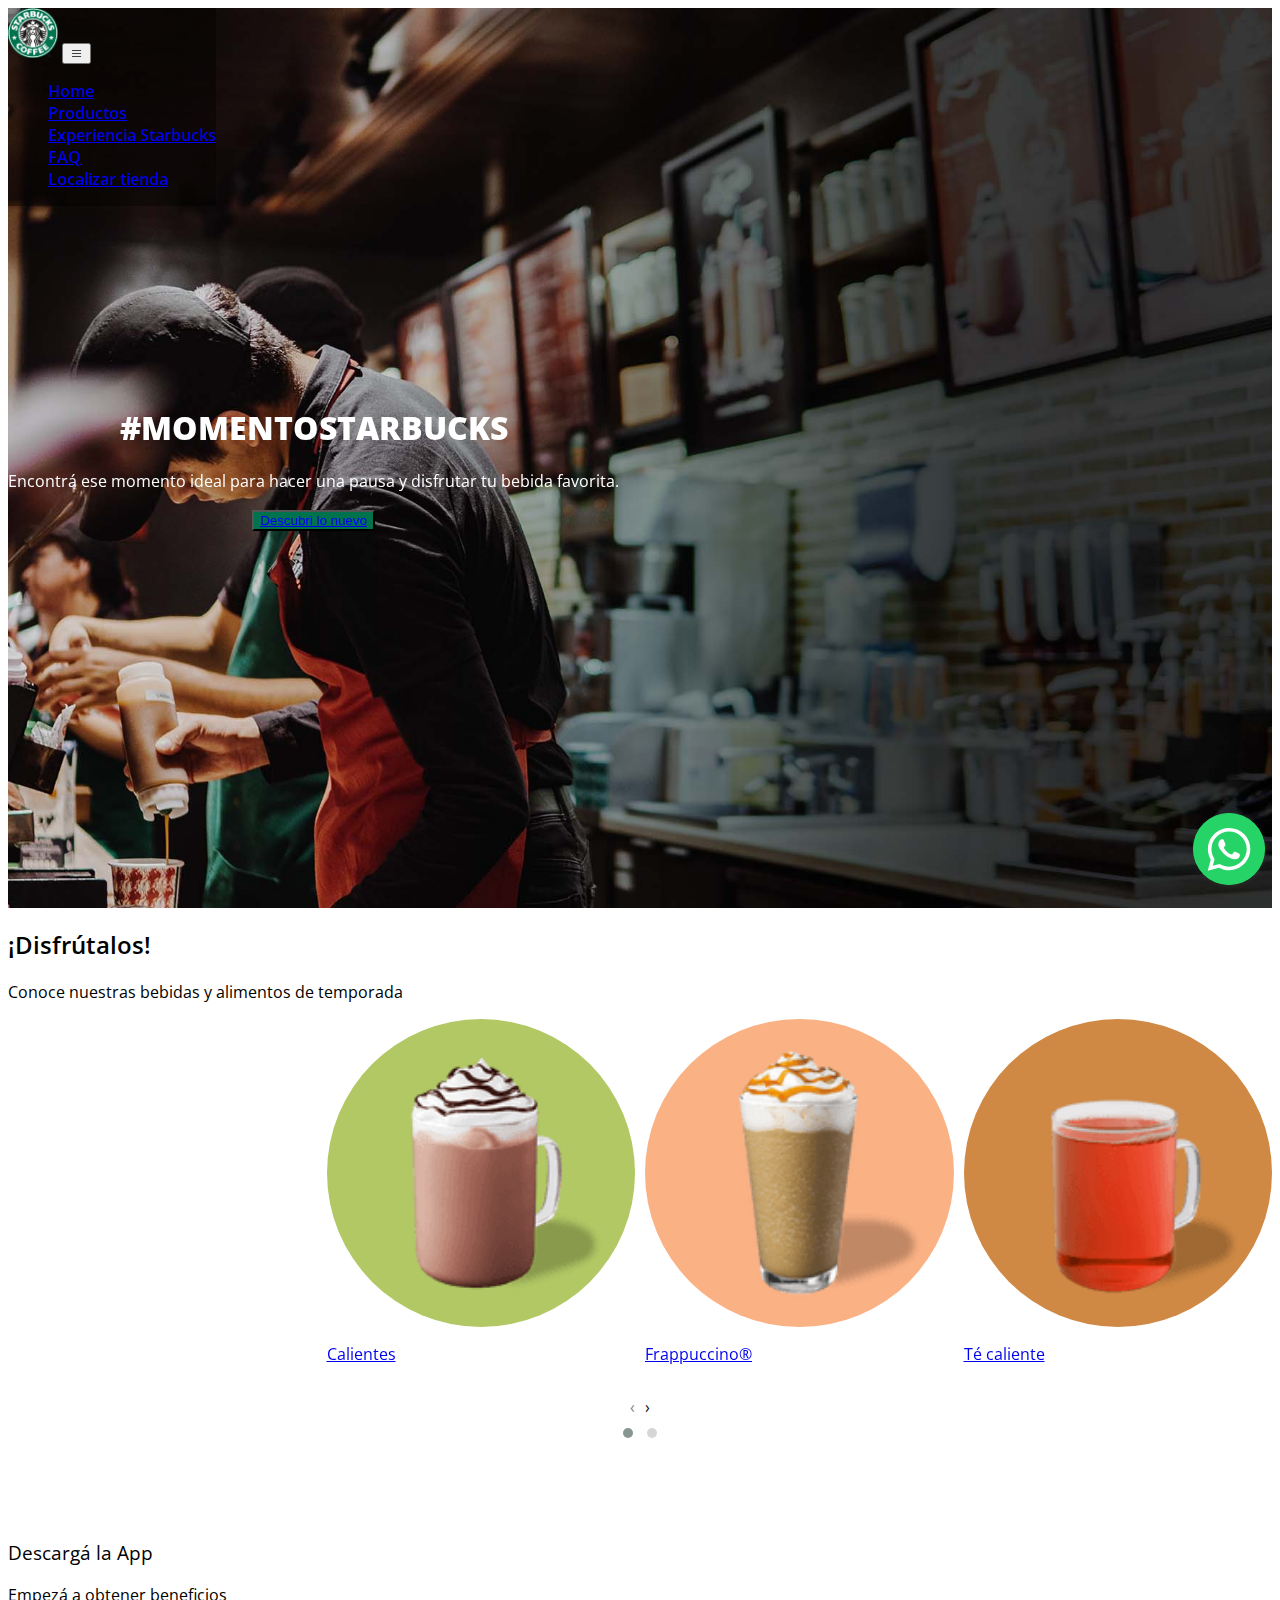
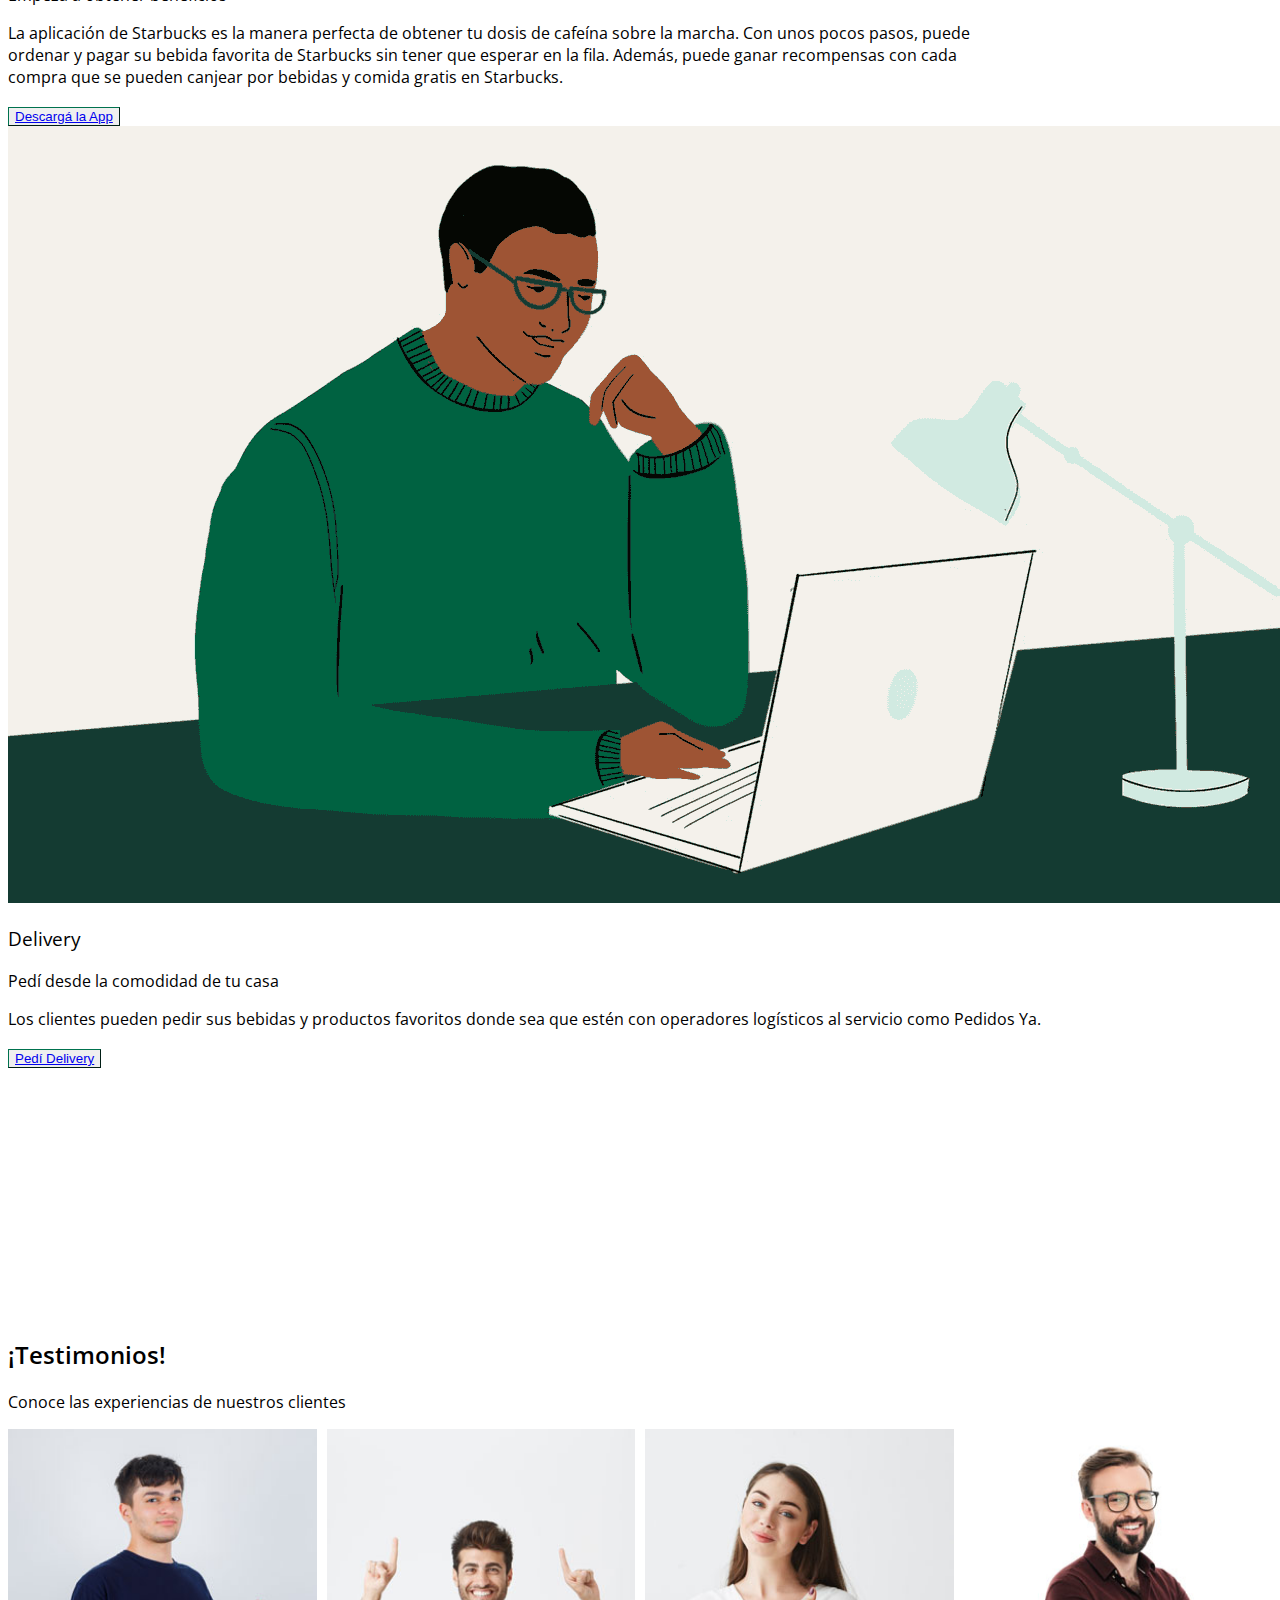
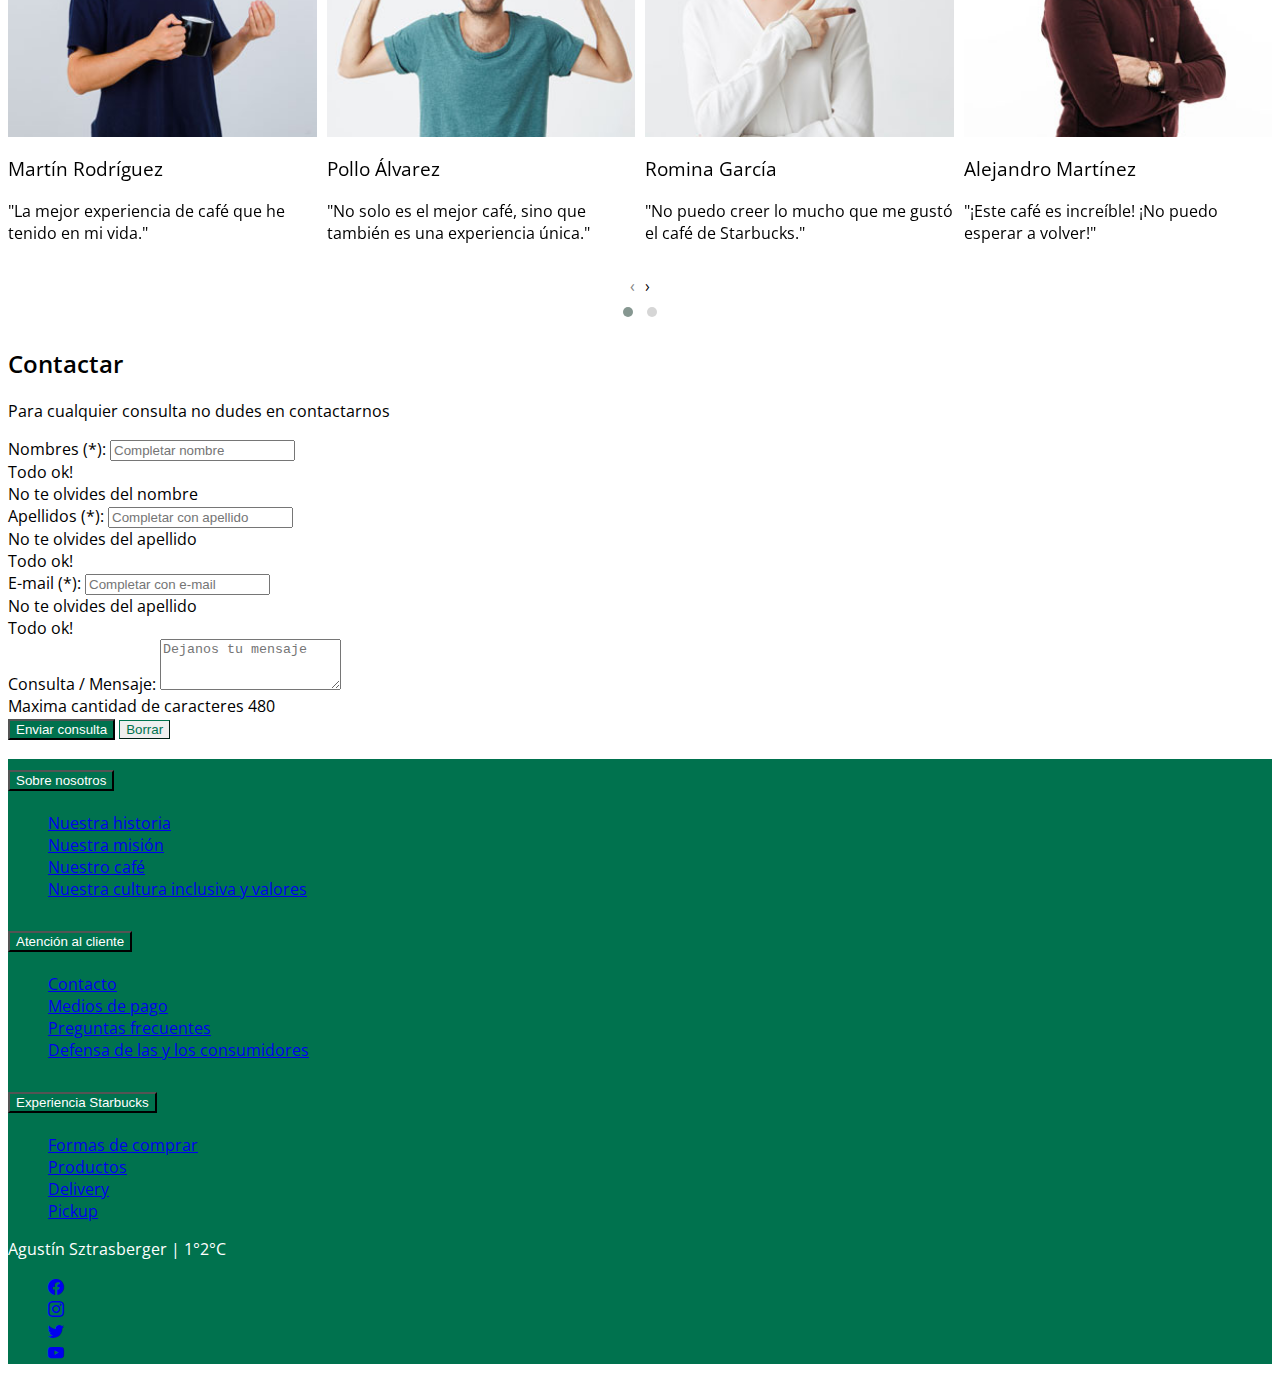
<file: index.html>
<!doctype html>
<html lang="es">
  <head>
    <meta charset="utf-8">
    <meta name="viewport" content="width=device-width, initial-scale=1">
    <title>Agustin Sztrasberger 1°2°C</title>
    <link href="https://cdn.jsdelivr.net/npm/bootstrap@5.2.2/dist/css/bootstrap.min.css" rel="stylesheet" integrity="sha384-Zenh87qX5JnK2Jl0vWa8Ck2rdkQ2Bzep5IDxbcnCeuOxjzrPF/et3URy9Bv1WTRi" crossorigin="anonymous">
    <link rel="stylesheet" href="https://cdn.jsdelivr.net/npm/bootstrap-icons@1.9.1/font/bootstrap-icons.css">

    <link href="https://unpkg.com/aos@2.3.1/dist/aos.css" rel="stylesheet">

    <link rel="icon" href="img/logo.png" type="image/gif" sizes="16x16">
    <link rel="stylesheet" href="css/estilos.css">
    <link rel="preconnect" href="https://fonts.googleapis.com">
    <link rel="preconnect" href="https://fonts.gstatic.com" crossorigin>
    <link href="https://fonts.googleapis.com/css2?family=Open+Sans:wght@300;400;600;800&display=swap" rel="stylesheet">
    <link rel="stylesheet" href="css/owl.carousel.min.css">
    <link rel="stylesheet" href="css/owl.theme.default.min.css">
    <link rel="stylesheet" href="css/venom-button.min.css">

</head>
  <body class="body">

        

            <nav class="navbar navbar-expand-lg p-3 w-100 "  id="nav-home"> <!-- comienza la nav bar -->
                <div class="container">
                    <a class="logo" href="index.html" data-aos="fade-left" data-aos-delay="900" ><img src="img/logo.png" alt="" id="logo"></a>
                    <button class="navbar-toggler border-0" type="button" data-bs-toggle="collapse" data-bs-target="#navegacion"
                    aria-controls="navbarNav" aria-expanded="false" aria-label="Toggle navigation">
                    <i class="bi bi-list fs-1 text-light"></i>
                </button>
                <div class="collapse navbar-collapse" id="navegacion">
                    <ul class="navbar-nav ms-auto">
                        <li class="nav-item">
                            <a class="nav-link  text-light px-3" data-aos="fade-left" data-aos-delay="1000" aria-current="page" href="index.html">Home</a>
                        </li>
                        <li class="nav-item">
                            <a class="nav-link  text-light px-3" data-aos="fade-left" data-aos-delay="1100" aria-current="page" href="productos.html">Productos</a>
                        </li>
                        <li class="nav-item">
                            <a class="nav-link text-light px-3" data-aos="fade-left" data-aos-delay="1200" href="css/experiencia.html">Experiencia Starbucks</a>
                        </li>
                        <li class="nav-item">
                            <a class="nav-link text-light px-3"data-aos="fade-left" data-aos-delay="1300"  href="css/preguntas.html">FAQ</a>
                        </li>
                        <li class="nav-item">
                            <a class="nav-link text-light px-3 final" data-aos="fade-left" data-aos-delay="1400" href="css/localizar.html">Localizar tienda</a>
                        </li>
                        
                    </ul>
                </div>
            </div>
        </nav><!-- finaliza la nav bar -->
    


        <header class="container-fluid fondo" data-aos="fade-down" data-aos-delay="200" data-aos-duration="1500"><!-- Comienza fondo de inicio --> 
            <div class="container-fluid">
                <div class="row d-flex flex-row-reverse">

                    <div class="col-lg-6">
                        <h1 class="display-6 text-start" data-aos="fade-up" data-aos-delay="1700" data-aos-duration="500">#MOMENTOSTARBUCKS</h1>
                        <p class="lead text-start col-lg-7 col-sm-6 " data-aos="fade-up" data-aos-delay="1900" data-aos-duration="1000">Encontrá ese momento ideal para hacer una pausa y disfrutar tu bebida favorita.</p>
                        <div class="col d-flex justify-content-start" data-aos="fade-up" data-aos-delay="2200" data-aos-duration="1500">

                            <button type="submit" class="btn  boton_1 rounded-5 px-4 "> <a class="nav-link" href="#product">Descubri lo nuevo</a></button>
                        </div>
                    </div>
                    
                </div>
                
            </div>
        </header><!-- finaliza fondo de inicio --> 
        
        <section id="product">
            <div class="container-fluid p-5 my-5"><!-- comienza el product list -->
                <div class="row text-center pb-3">
                    <h2 class="display-6">¡Disfrútalos!</h2>
                    <p class="lead">Conoce nuestras bebidas y alimentos de temporada</p>
                </div>
                
                
                <div class="row owl-carousel owl-theme border-top border-1 pt-3">

                    
                    <div class="col p-4" data-aos="fade-up">
                        <div class="d-flex justify-content-center">
                            
                            <a href="productos.html" class="nav-link"><img src="img/product-list/cafe-caliente.png" alt="" id="fondo-producto-1">
                                <p class="text-center py-3 fs-4"> Cafés calientes</p>
                            </a>
                        </div>
                    </div>
                    <div class="col p-4">
                        <div class="d-flex justify-content-center">
                            
                            <a href="productos.html" class="nav-link"><img src="img/product-list/calientes.png" alt="" id="fondo-producto-2">
                                <p class="text-center py-3 fs-4"> Calientes</p>
                            </a>
                        </div>
                    </div>
                    <div class="col p-4">
                        <div class="d-flex justify-content-center">
                            
                            <a href="productos.html" class="nav-link"><img src="img/product-list/frappuccino.png" alt="" id="fondo-producto-3">
                                <p class="text-center py-3 fs-4"> Frappuccino®</p>
                            </a>
                        </div>
                    </div>
                    <div class="col p-4">
                        <div class="d-flex justify-content-center">
                            
                            <a href="productos.html" class="nav-link"><img src="img/product-list/te-caliente.png" alt="" id="fondo-producto-4">
                                <p class="text-center py-3 fs-4"> Té caliente</p>
                            </a>
                        </div>
                    </div>
                    <div class="col p-4">
                        <div class="d-flex justify-content-center">
                            
                            <a href="productos.html" class="nav-link"><img src="img/product-list/cafe-helado.png" alt="" id="fondo-producto-1">
                                <p class="text-center py-3 fs-4"> Cafés helados</p>
                            </a>
                        </div>
                    </div>
                    <div class="col p-4">
                        <div class="d-flex justify-content-center">
                            
                            <a href="productos.html" class="nav-link"><img src="img/product-list/heladas.png" alt="" id="fondo-producto-2">
                                <p class="text-center py-3 fs-4"> Heladas</p>
                            </a>
                        </div>
                    </div>
                    <div class="col p-4">
                        <div class="d-flex justify-content-center">
                            
                            <a href="productos.html" class="nav-link"><img src="img/product-list/te-helado.png" alt="" id="fondo-producto-3">
                                <p class="text-center py-3 fs-4"> Té helado</p>
                            </a>
                        </div>
                    </div>
                    
                    
                </div>
            </div><!-- finaliza el product list -->


        </section>
        <section>

            <div class="container pb-5"><!-- Comienza la primera card(contiene video) -->
                <div class="row pb-5">
                    <div class="col-10 mx-auto text-center" data-aos="fade-up">

                        <h2 class="display-6">Para cada momento hay una forma de vivir la Experiencia Starbucks como vos quieras.</h2>
                    </div>
                </div>
                <div class="card my-3 border-0" >
                    <div class="row g-0" id="card">
                        <div class="col-lg-6">
                          <div class="ratio ratio-16x9" data-aos="fade-up">
                              <iframe src="https://www.youtube.com/embed/BcUVLce3TOU" title="YouTube video player" frameborder="0" allow="accelerometer; autoplay; clipboard-write; encrypted-media; gyroscope; picture-in-picture" allowfullscreen></iframe>
                            </div>
                        </div>
                        <div class="col-lg-6">
                          <div class="card-body">
                            <h3 class="card-title fs-2">Descargá la App</h3>
                            <p class="lead card-text fs-6">Empezá a obtener beneficios</p>
                            
                            <p class="card-text pt-2 border-top border-1 fs-5">La aplicación de Starbucks es la manera perfecta de obtener tu dosis de cafeína sobre la marcha. Con unos pocos pasos, puede ordenar y pagar su bebida favorita de Starbucks sin tener que esperar en la fila. Además, puede ganar recompensas con cada compra que se pueden canjear por bebidas y comida gratis en Starbucks.</p>
                            <button type="submit" class="btn  boton_2 rounded-5 px-4 "> <a class="nav-link" href="https://play.google.com/store/apps/details?id=com.starbucks.ar&hl=es_AR&gl=US&pli=1" target="_blank">Descargá la App</a></button>
            
                          </div>
                        </div>
                  </div>
                </div>
              </div><!-- finaliza la primera card(contiene video) -->
            
            
              <div class="container py-5"><!-- Comienza la segunda card -->
        
                <div class="card my-3 border-0">
                    <div class="row g-0">
                        <div class="col-lg-6">
                          <div class="ratio ratio-16x9">
                              <img src="img/delivery.png" alt="">
                            </div>
                        </div>
                        <div class="col-lg-6">
                          <div class="card-body">
                            <h3 class="card-title display-6">Delivery</h3>
                            <p class="lead card-text fs-6">Pedí desde la comodidad de tu casa</p>
                            
                            <p class="card-text pt-2 border-top border-1 fs-5">Los clientes pueden pedir sus bebidas y productos favoritos donde sea que estén con operadores logísticos al servicio como Pedidos Ya.</p>
                            <button type="submit" class="btn  boton_2 rounded-5 px-4 "><a class="nav-link" href="https://www.pedidosya.com.pa/cadenas/starbucks" target="_blank">Pedí Delivery</a></button>
            
                          </div>
                        </div>
                  </div>
                </div>
              </div><!-- finaliza la segunda card -->


              <div class="container-fluid mt-5 parallax"></div>


        </section>
        <section id="product">
            <div class="container-fluid p-5 my-5"><!-- comienza el product list -->
                <div class="row text-center pb-3">
                    <h2 class="display-6">¡Testimonios!</h2>
                    <p class="lead">Conoce las experiencias de nuestros clientes</p>
                </div>
                
                
                <div class="row owl-carousel owl-theme border-top border-1 p-3">

                    

                        
                        <div class="container pt-3">
                       <div class="card col">
                           <img src="img/users/Martin-Rodriguez.jpg" alt="Card image">
                           <div class="card-body">
                               <h3 class="card-title">Martín Rodríguez</h3>
                               <p class="lead card-text fs-6">"La mejor experiencia de café que he tenido en mi vida."</p>
                               
                            </div>
                        </div>
                    </div>
                    <div class="container pt-3">
                        <div class="card col">
                            <img src="img/users/Pollo-Álvarez.jpg" alt="Card image">
                            <div class="card-body">
                                <h3 class="card-title">Pollo Álvarez</h3>
                                <p class="lead card-text fs-6"> "No solo es el mejor café, sino que también es una experiencia única."</p>
                                
                            </div>
                        </div>
                    </div>
                    <div class="container pt-3">
                        <div class="card col">
                            <img src="img/users/Romina-García.jpg" alt="Card image">
                            <div class="card-body">
                                <h3 class="card-title">Romina García</h3>
                                <p class="lead card-text fs-6">"No puedo creer lo mucho que me gustó el café de Starbucks."</p>
                                
                            </div>
                        </div>
                    </div>
                    <div class="container pt-3">
                        <div class="card col">
                            <img src="img/users/Alejandro-Martínez.jpg" alt="Card image">
                            <div class="card-body">
                                <h3 class="card-title">Alejandro Martínez</h3>
                                <p class="lead card-text fs-6">"¡Este café es increíble! ¡No puedo esperar a volver!"</p>
                                
                            </div>
                        </div>
                    </div>
                    <div class="container pt-3">
                        <div class="card col">
                            <img src="img/users/Sofía-Perez.jpg" alt="Card image">
                            <div class="card-body">
                                <h3 class="card-title">Sofía Perez</h3>
                                <p class="lead card-text fs-6">"¡Me encanta Starbucks! ¡El café es delicioso y la experiencia es única!"</p>
                                
                            </div>
                        </div>
                    </div>
                    <div class="container pt-3">
                        <div class="card col">
                            <img src="img/users/Isabel-Gutierrez.jpg" alt="Card image">
                            <div class="card-body">
                                <h3 class="card-title">Isabel Gutierrez</h3>
                                <p class="lead card-text fs-6"> "La gran variedad de bebidas siempre me ha gustado de Starbucks."</p>
                                
                            </div>
                        </div>
                    </div>
                    <div class="container pt-3">
                        <div class="card col">
                            <img src="img/users/daniela-martinez.jpg" alt="Card image">
                            <div class="card-body">
                                <h3 class="card-title">Daniela Martinez</h3>
                                <p class="lead card-text fs-6">"¡De vez en cuando tomo un café de Starbucks por la noche.!"</p>
                                
                            </div>
                        </div>
                    </div>
                    
                    
                    
                </div>
            </div><!-- finaliza el product list -->
            
            
        </section>
        <section>
            <div class="container my-5">
                <div class="row">
                    <div class="col-12">
                        <h2 class="display-6 text-center">Contactar</h2>
                        <p class="lead text-center">Para cualquier consulta no dudes en contactarnos</p>
                    </div>
                </div>
                
                <form action="" class="row needs-validation" novalidate>
                    <div class="col-10 mx-auto my-2">
                        <label for="Nombres" class="form-label fs-5">Nombres (*):</label>
                        <input type="text" class="form-control mt-1" name="" id="Nombres" placeholder="Completar nombre" required>
                        <div class="valid-feedback">
                            Todo ok!
                        </div>
                        <div class="invalid-feedback">
                            No te olvides del nombre
                        </div>
                    </div>
                    <div class="col-10 mx-auto my-2">
                        <label for="Apellidos" class="form-label fs-5">Apellidos (*):</label>
                        <input type="text" class="form-control mt-1" name="" id="Apellidos" placeholder="Completar con apellido" required>
                        <div class="invalid-feedback">
                            No te olvides del apellido
                        </div>
                        <div class="valid-feedback">
                            Todo ok!
                        </div>
                    </div>
                    <div class="col-10 mx-auto my-2">
                        <label for="E-mail" class="form-label fs-5">E-mail (*):</label>
                        <input type="email" class="form-control mt-1" name="" id="E-mail" placeholder="Completar con e-mail" required>
                        <div class="invalid-feedback">
                            No te olvides del apellido
                        </div>
                        <div class="valid-feedback">
                            Todo ok!
                        </div>
                    </div>
                    <div class="col-10 mx-auto my-2">
                        <label for="Consulta-Mensaje" class="form-label fs-5">Consulta / Mensaje: </label>
                        <textarea class="form-control" rows="3" placeholder="Dejanos tu mensaje" aria-describedby="maximos-caracteres" maxlength="480"></textarea>
                        <div id="maximos-caracteres" class="form-text">Maxima cantidad de caracteres 480</div>
                    </div>
                    <div class="col-10 mx-auto my-3">
        
                        <button class="btn boton_1 rounded-5" type="submit">Enviar consulta</button>
                        <button class="btn boton_2 rounded-5" type="reset">Borrar</button>
                    </div>
        
                </form>
                
            </div>
        </section>
        
        

        <footer class="fondo-verde"><!-- Comienza el footer -->


            <div class="container pt-4">
                <div class="col-10 mx-auto">
        
                
                <div class="accordion" id="acordion-agustin-2">
                    <div class="accordion-item  border-0">
                      <h2 class="accordion-header" id="Agustin1">
                        <button class="accordion-button shadow-none" type="button" data-bs-toggle="collapse" data-bs-target="#Sztrasberger1" aria-expanded="true" aria-controls="Sztrasberger1">
                            Sobre nosotros
                        </button>
                      </h2>
                      <div id="Sztrasberger1" class="accordion-collapse collapse" aria-labelledby="headingOne" data-bs-parent="#accordionExample">
                        <div class="accordion-body" id="interior-acordion">
                            <ul>
                                <li><a href="#" class="nav-link">Nuestra historia</a></li>
                                <li><a href="#" class="nav-link">Nuestra misión</a></li>
                                <li><a href="#" class="nav-link">Nuestro café</a></li>
                                <li><a href="#" class="nav-link">Nuestra cultura inclusiva y valores</a></li>
                            </ul>
                        </div>
                      </div>
                    </div>
                    <div class="accordion-item  border-0">
                      <h2 class="accordion-header" id="Agustin2">
                        <button class="accordion-button collapsed shadow-none" type="button" data-bs-toggle="collapse" data-bs-target="#Sztrasberger2" aria-expanded="false" aria-controls="Sztrasberger2">
                            Atención al cliente
                        </button> 
                      </h2>
                      <div id="Sztrasberger2" class="accordion-collapse collapse" aria-labelledby="headingTwo" data-bs-parent="#accordionExample">
                        <div class="accordion-body" id="interior-acordion">
                            <ul>
                                <li><a href="#" class="nav-link">Contacto</a></li>
                                <li><a href="#" class="nav-link">Medios de pago</a></li>
                                <li><a href="css/preguntas.html" class="nav-link">Preguntas frecuentes</a></li>
                                <li><a href="#" class="nav-link">Defensa de las y los consumidores</a></li>
                            </ul>
                        </div>
                      </div>
                    </div>
                    <div class="accordion-item  border-0">
                      <h2 class="accordion-header" id="Agustin3">
                        <button class="accordion-button collapsed shadow-none" type="button" data-bs-toggle="collapse" data-bs-target="#sztrasberger3" aria-expanded="false" aria-controls="sztrasberger3">
                            Experiencia Starbucks
                        </button>
                      </h2>
                      <div id="sztrasberger3" class="accordion-collapse collapse" aria-labelledby="headingThree" data-bs-parent="#accordionExample">
                        <div class="accordion-body" id="interior-acordion">
                            <ul>
                                <li><a href="css/experiencia.html" class="nav-link">Formas de comprar</a></li>
                                <li><a href="productos.html" class="nav-link">Productos</a></li>
                                <li><a href="https://www.pedidosya.com.pa/cadenas/starbucks" class="nav-link">Delivery</a></li>
                                <li><a href="https://pedicafe.com.ar/" class="nav-link">Pickup</a></li>
                            </ul>
                        </div>
                      </div>
                    </div>
                  
                  </div>
                </div>
            </div>
        
            
            <div class="container mt-2 color-2">
                <div class="row flex-column-reverse flex-md-row pt-2 ">
                    
                    <div class="col-md-6 col-10 mx-auto">
                        <p>Agustín Sztrasberger | 1°2°C</p>
                    </div>
                    
                    <div class="col-md-6 col-10 mx-auto">
                        
                        <ul class="list-inline d-flex justify-content-md-end">
                            
                            <li class="list-inline-item">
                                <a href="#"><i class="bi bi-facebook text-light px-1"></i></a>
                            </li>
                            
                            <li class="list-inline-item">
                                <a href="#"><i class="bi bi-instagram text-light px-1"></i></a>
                            </li>
                            
                            <li class="list-inline-item">
                                <a href="#"><i class="bi bi-twitter text-light px-1"></i></a>
                            </li>
                            
                            <li class="list-inline-item">
                                <a href="#"><i class="bi bi-youtube text-light px-1"></i></a>
                            </li>
                            
                        </ul>
                    </div>
                    
                </div>
                
            </div>
        </footer><!-- Finaliza el footer -->
        <div id="myDiv"></div>
    <script src="https://cdn.jsdelivr.net/npm/bootstrap@5.2.2/dist/js/bootstrap.bundle.min.js" integrity="sha384-OERcA2EqjJCMA+/3y+gxIOqMEjwtxJY7qPCqsdltbNJuaOe923+mo//f6V8Qbsw3" crossorigin="anonymous"></script>
    <link rel="stylesheet" href="https://cdn.jsdelivr.net/npm/bootstrap-icons@1.9.1/font/bootstrap-icons.css">

    <script src="https://code.jquery.com/jquery-3.6.1.min.js"></script>
    <script src="js/owl.carousel.min.js">
    </script>
    <script>
  $('.owl-carousel').owlCarousel({
    loop:true,
    margin:10,
    responsiveClass:true,
    responsive:{
        0:{
            items:1,
            nav:true
        },
        572:{
            items:3,
            nav:false
        },
        992:{
            items:4,
            nav:true,
            loop:false
        }
    }
})
    </script>
    <script src="js/validacion.js">

    </script>
    
    <script type="text/javascript" src="js/venom-button.min.js"></script>
    <script>
        $('#myDiv').venomButton({
    phone: '+5491150597815',
    popupMessage: 'Hola, te puedo ayudar en algo?',
    showPopup: true,
    position: 'right'
});
    </script>
      <script src="https://unpkg.com/aos@2.3.1/dist/aos.js"></script>
      <script>
        AOS.init();
      </script>
</body>
</html>
</file>
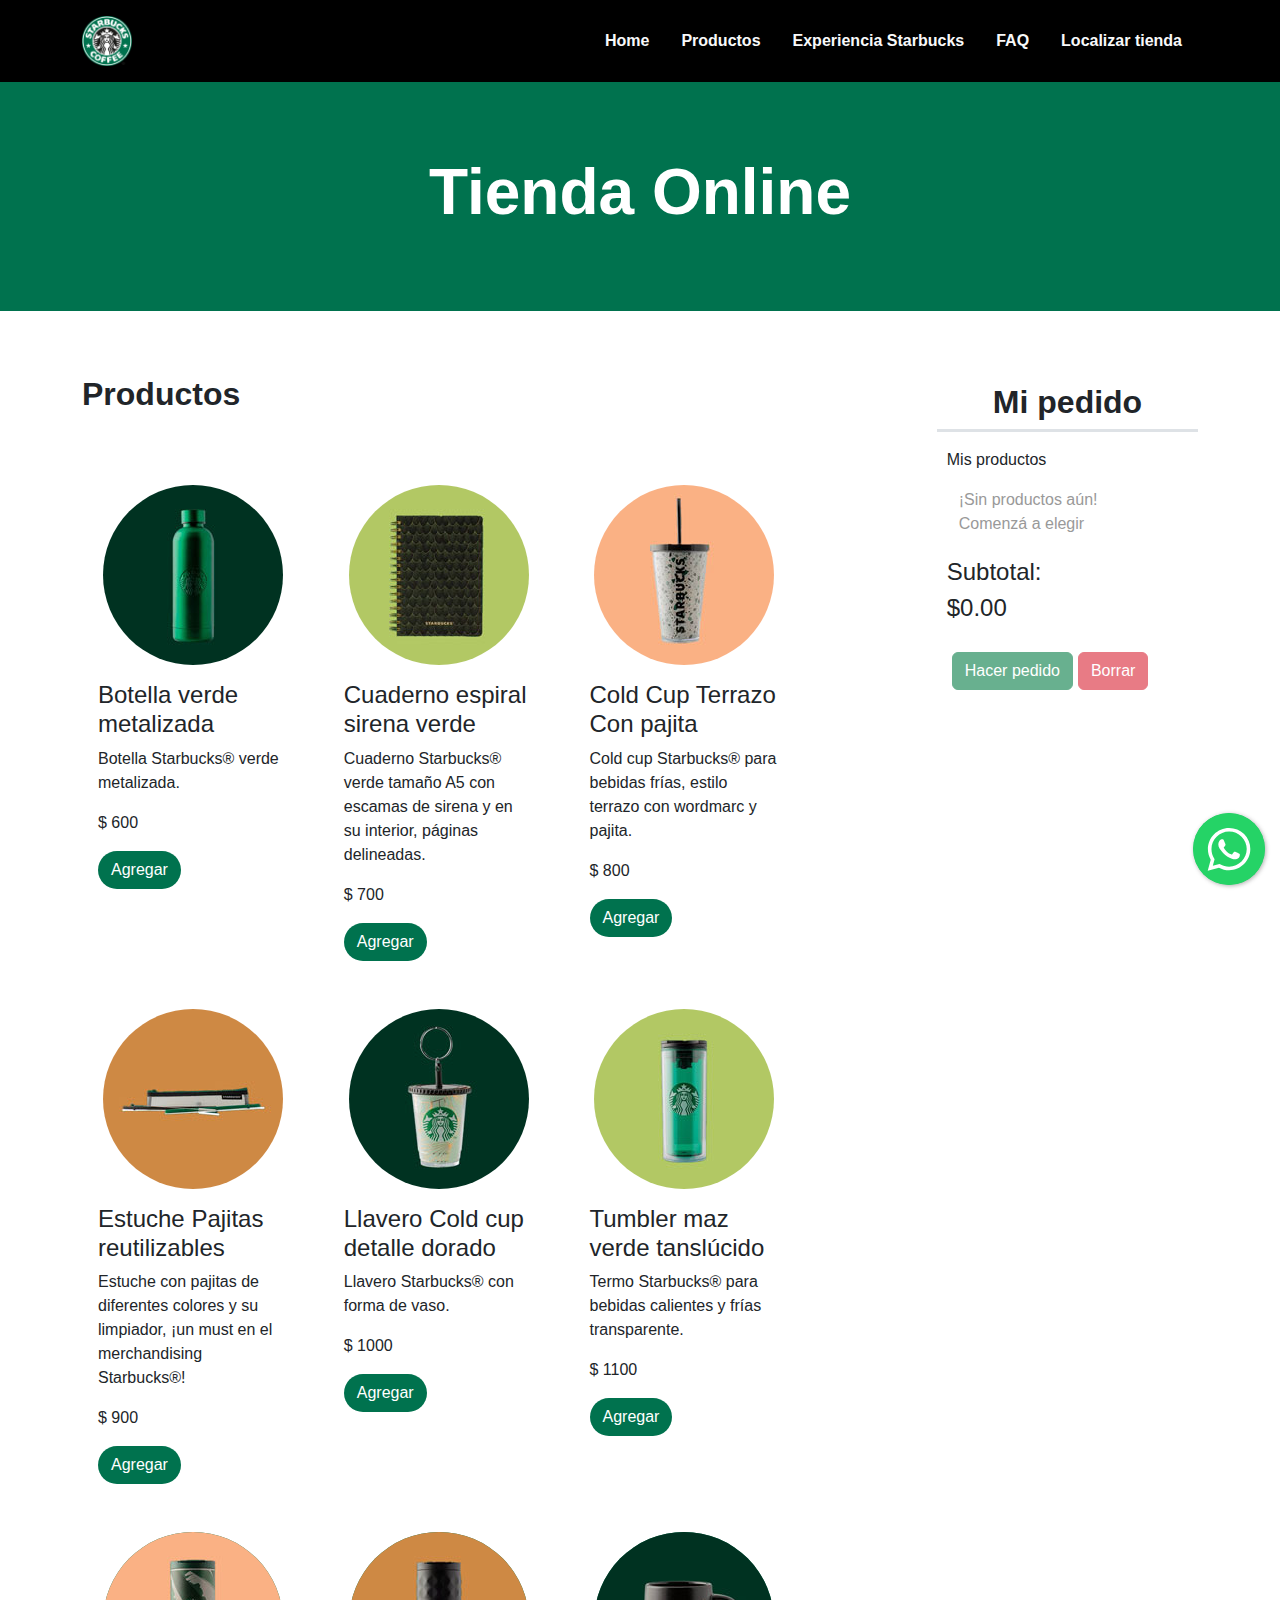
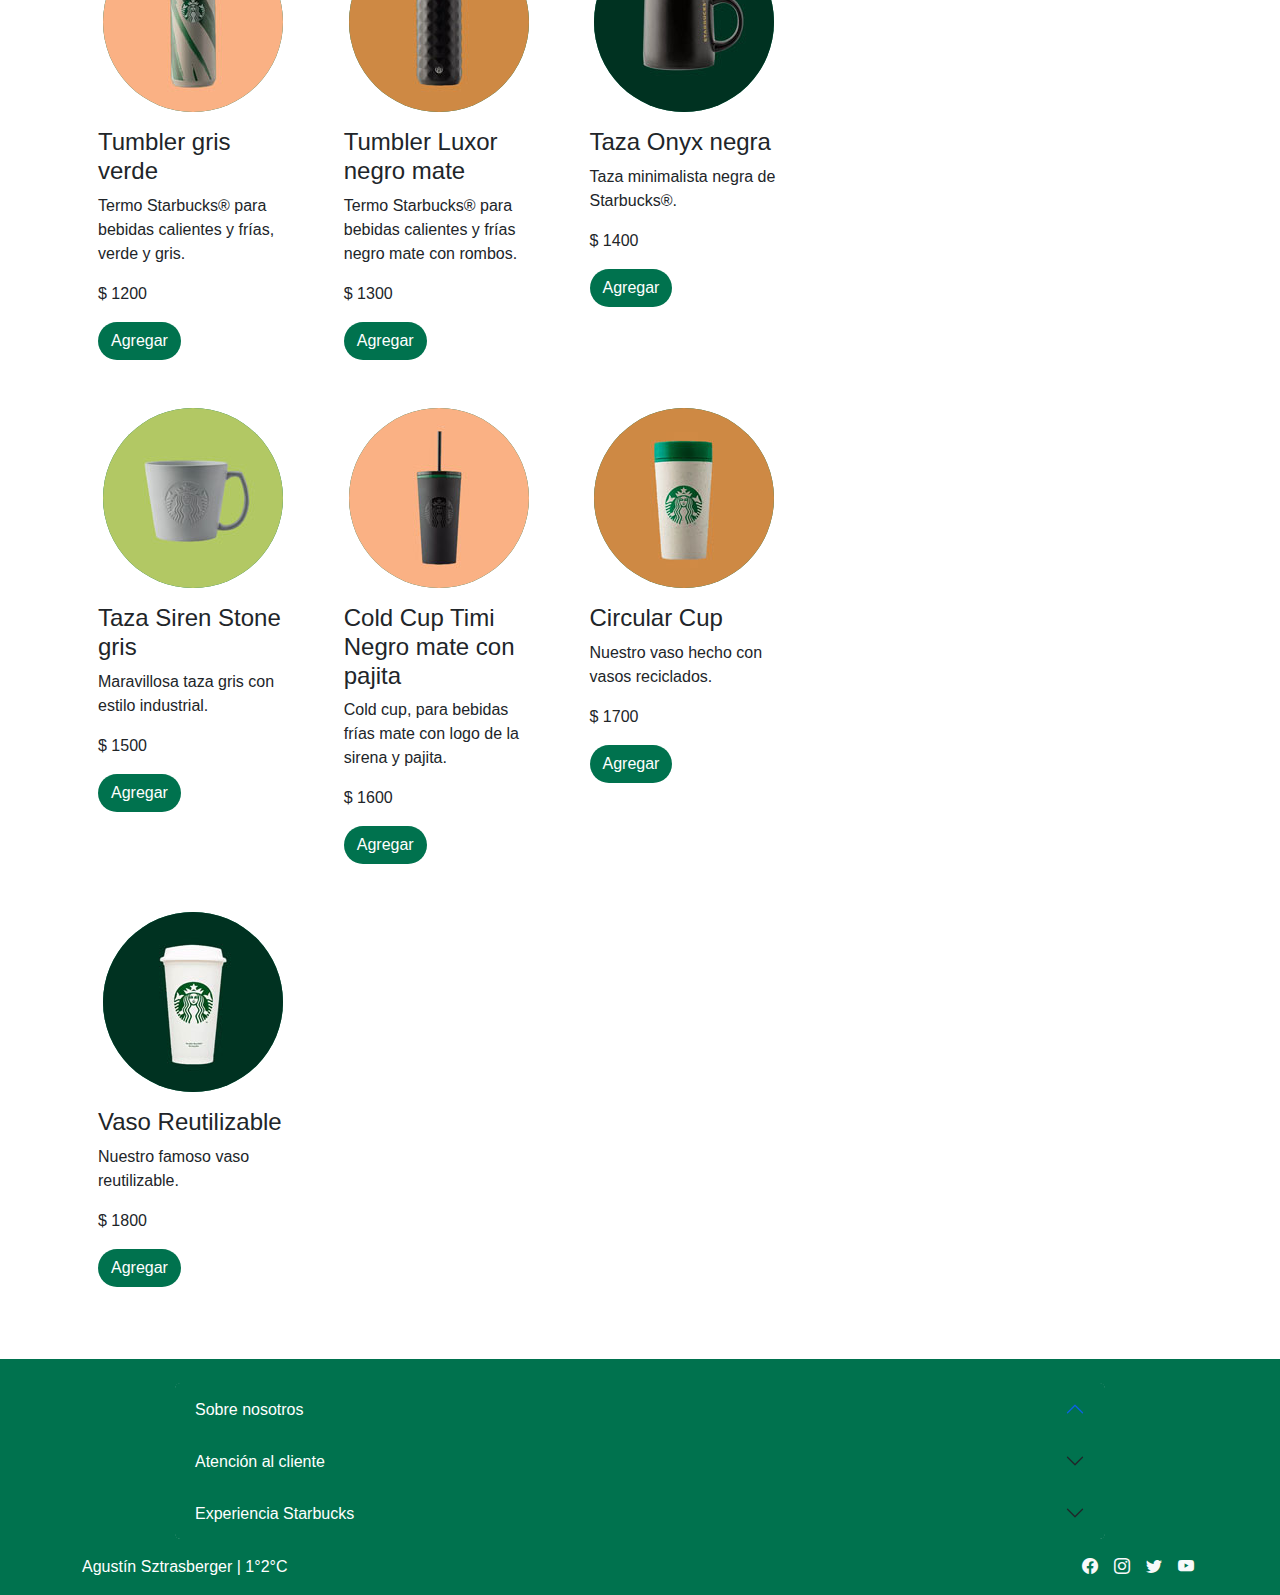
<file: productos.html>
<!DOCTYPE html>
<html lang="es">

<head>
    <meta charset="UTF-8">
    <meta http-equiv="X-UA-Compatible" content="IE=edge">
    <meta name="viewport" content="width=device-width, initial-scale=1.0">
    <title>Productos - Mi proyecto</title>

    <!-- Bootstrap y otras librerías -->
    <link rel="stylesheet" href="vendors/bootstrap/css/bootstrap.min.css">
    <link rel="stylesheet" href="vendors/jquery.smartcart/css/smart_cart.min.css">
    <link rel="stylesheet" href="vendors/jquery.owl-carousel/assets/owl.carousel.min.css">
    <link rel="stylesheet" href="vendors/jquery.owl-carousel/assets/owl.theme.default.min.css">
    <link rel="stylesheet" href="vendors/jquery.whatsapp/venom-button.min.css">
    <link rel="icon" href="img/logo.png" type="image/gif" sizes="16x16">

    <!-- Estilos  -->
    <link rel="stylesheet" href="css/estilos.css">

</head>

<body class="body">
    <div id="myDiv"></div>
    <div class="container-fluid p-0">
        
        <nav class="navbar navbar-expand-lg p-3 w-100" id="nav-extra"> <!-- comienza la nav bar -->
            <div class="container">
                <a class="logo" href="index.html"><img src="img/logo.png" alt="" id="logo"></a>
                <button class="navbar-toggler border-0" type="button" data-bs-toggle="collapse" data-bs-target="#navegacion"
                aria-controls="navbarNav" aria-expanded="false" aria-label="Toggle navigation">
                <i class="bi bi-list fs-1 text-light"></i>
            </button>
            <div class="collapse navbar-collapse" id="navegacion">
                <ul class="navbar-nav ms-auto">
                    <li class="nav-item">
                    <a class="nav-link  text-light px-3" aria-current="page" href="index.html">Home</a>
                </li>
                <li class="nav-item">
                    <a class="nav-link  text-light px-3" aria-current="page" href="productos.html">Productos</a>
                </li>
                <li class="nav-item">
                    <a class="nav-link text-light px-3" href="css/experiencia.html">Experiencia Starbucks</a>
                </li>
                <li class="nav-item">
                    <a class="nav-link text-light px-3" href="css/preguntas.html">FAQ</a>
                </li>
                <li class="nav-item">
                    <a class="nav-link text-light px-3 final" href="css/localizar.html">Localizar tienda</a>
                </li>
                
            </ul>
        </div>
    </div>
</nav><!-- finaliza la nav bar -->


<header>  
    <div class="text-center py-4 fondo-verde">  
        <h1 class="py-5 display-3">Tienda Online</h1>
    </div>      
</header>

<section class="container my-5">
    <div class="row">
        <div class="col-md-9">
            <h2 class="my-3">Productos</h2>
            
            <div id="productos" class="row mt-5 ">
                <!-- Acá vienen los productos -->
            </div>
            
        </div>
        <div class="col-md-3 col-10 mx-auto">
            <h2 class="my-3 py-2 text-center border-bottom border-3">Mi pedido</h2>
            
            <div class="col-10 mx-auto" id="smartcart"></div>
        </div>
    </div>
</section>


<footer class="fondo-verde"><!-- Comienza el footer -->


    <div class="container pt-4">
        <div class="col-10 mx-auto">

        
        <div class="accordion" id="acordion-agustin-2">
            <div class="accordion-item  border-0">
              <h2 class="accordion-header" id="Agustin1">
                <button class="accordion-button shadow-none" type="button" data-bs-toggle="collapse" data-bs-target="#Sztrasberger1" aria-expanded="true" aria-controls="Sztrasberger1">
                    Sobre nosotros
                </button>
              </h2>
              <div id="Sztrasberger1" class="accordion-collapse collapse" aria-labelledby="headingOne" data-bs-parent="#accordionExample">
                <div class="accordion-body" id="interior-acordion">
                    <ul>
                        <li><a href="#" class="nav-link">Nuestra historia</a></li>
                        <li><a href="#" class="nav-link">Nuestra misión</a></li>
                        <li><a href="#" class="nav-link">Nuestro café</a></li>
                        <li><a href="#" class="nav-link">Nuestra cultura inclusiva y valores</a></li>
                    </ul>
                </div>
              </div>
            </div>
            <div class="accordion-item  border-0">
              <h2 class="accordion-header" id="Agustin2">
                <button class="accordion-button collapsed shadow-none" type="button" data-bs-toggle="collapse" data-bs-target="#Sztrasberger2" aria-expanded="false" aria-controls="Sztrasberger2">
                    Atención al cliente
                </button> 
              </h2>
              <div id="Sztrasberger2" class="accordion-collapse collapse" aria-labelledby="headingTwo" data-bs-parent="#accordionExample">
                <div class="accordion-body" id="interior-acordion">
                    <ul>
                        <li><a href="#" class="nav-link">Contacto</a></li>
                        <li><a href="#" class="nav-link">Medios de pago</a></li>
                        <li><a href="css/preguntas.html" class="nav-link">Preguntas frecuentes</a></li>
                        <li><a href="#" class="nav-link">Defensa de las y los consumidores</a></li>
                    </ul>
                </div>
              </div>
            </div>
            <div class="accordion-item  border-0">
              <h2 class="accordion-header" id="Agustin3">
                <button class="accordion-button collapsed shadow-none" type="button" data-bs-toggle="collapse" data-bs-target="#sztrasberger3" aria-expanded="false" aria-controls="sztrasberger3">
                    Experiencia Starbucks
                </button>
              </h2>
              <div id="sztrasberger3" class="accordion-collapse collapse" aria-labelledby="headingThree" data-bs-parent="#accordionExample">
                <div class="accordion-body" id="interior-acordion">
                    <ul>
                        <li><a href="css/experiencia.html" class="nav-link">Formas de comprar</a></li>
                        <li><a href="productos.html" class="nav-link">Productos</a></li>
                        <li><a href="https://www.pedidosya.com.pa/cadenas/starbucks" class="nav-link">Delivery</a></li>
                        <li><a href="https://pedicafe.com.ar/" class="nav-link">Pickup</a></li>
                    </ul>
                </div>
              </div>
            </div>
          
          </div>
        </div>
    </div>

    
    <div class="container mt-2 color-2">
        <div class="row flex-column-reverse flex-md-row pt-2 ">
            
            <div class="col-md-6 col-10 mx-auto">
                <p>Agustín Sztrasberger | 1°2°C</p>
            </div>
            
            <div class="col-md-6 col-10 mx-auto">
                
                <ul class="list-inline d-flex justify-content-md-end">
                    
                    <li class="list-inline-item">
                        <a href="#"><i class="bi bi-facebook text-light px-1"></i></a>
                    </li>
                    
                    <li class="list-inline-item">
                        <a href="#"><i class="bi bi-instagram text-light px-1"></i></a>
                    </li>
                    
                    <li class="list-inline-item">
                        <a href="#"><i class="bi bi-twitter text-light px-1"></i></a>
                    </li>
                    
                    <li class="list-inline-item">
                        <a href="#"><i class="bi bi-youtube text-light px-1"></i></a>
                    </li>
                    
                </ul>
            </div>
            
        </div>
        
    </div>
</footer><!-- Finaliza el footer -->
</div>

    <!-- JavaScript, Bootstrap, jQuery -->
    <script src="vendors/jquery/jquery-3.6.1.min.js"></script>
    <script src="vendors/bootstrap/js/bootstrap.bundle.min.js"></script>
    <script src="vendors/jquery.smartcart/js/jquery.smartCart.js"></script>
    <script src="vendors/jquery.owl-carousel/owl.carousel.min.js"></script>
    <script src="vendors/jquery.whatsapp/venom-button.min.js"></script>
    <link href="https://cdn.jsdelivr.net/npm/bootstrap@5.2.2/dist/css/bootstrap.min.css" rel="stylesheet" integrity="sha384-Zenh87qX5JnK2Jl0vWa8Ck2rdkQ2Bzep5IDxbcnCeuOxjzrPF/et3URy9Bv1WTRi" crossorigin="anonymous">
    <link rel="stylesheet" href="https://cdn.jsdelivr.net/npm/bootstrap-icons@1.9.1/font/bootstrap-icons.css">

    <!-- Scripts -->
    <script src="js/productos.js"></script>
    <script src="js/scripts.js"></script>
   
    <script type="text/javascript" src="../js/venom-button.min.js"></script>
    
    <script>
        $('#myDiv').venomButton({
    phone: '+5491150597815',
    popupMessage: 'Hola, te puedo ayudar en algo?',
    showPopup: true,
    position: 'right'
});
    </script>
    
    
</body>

</html>
</file>
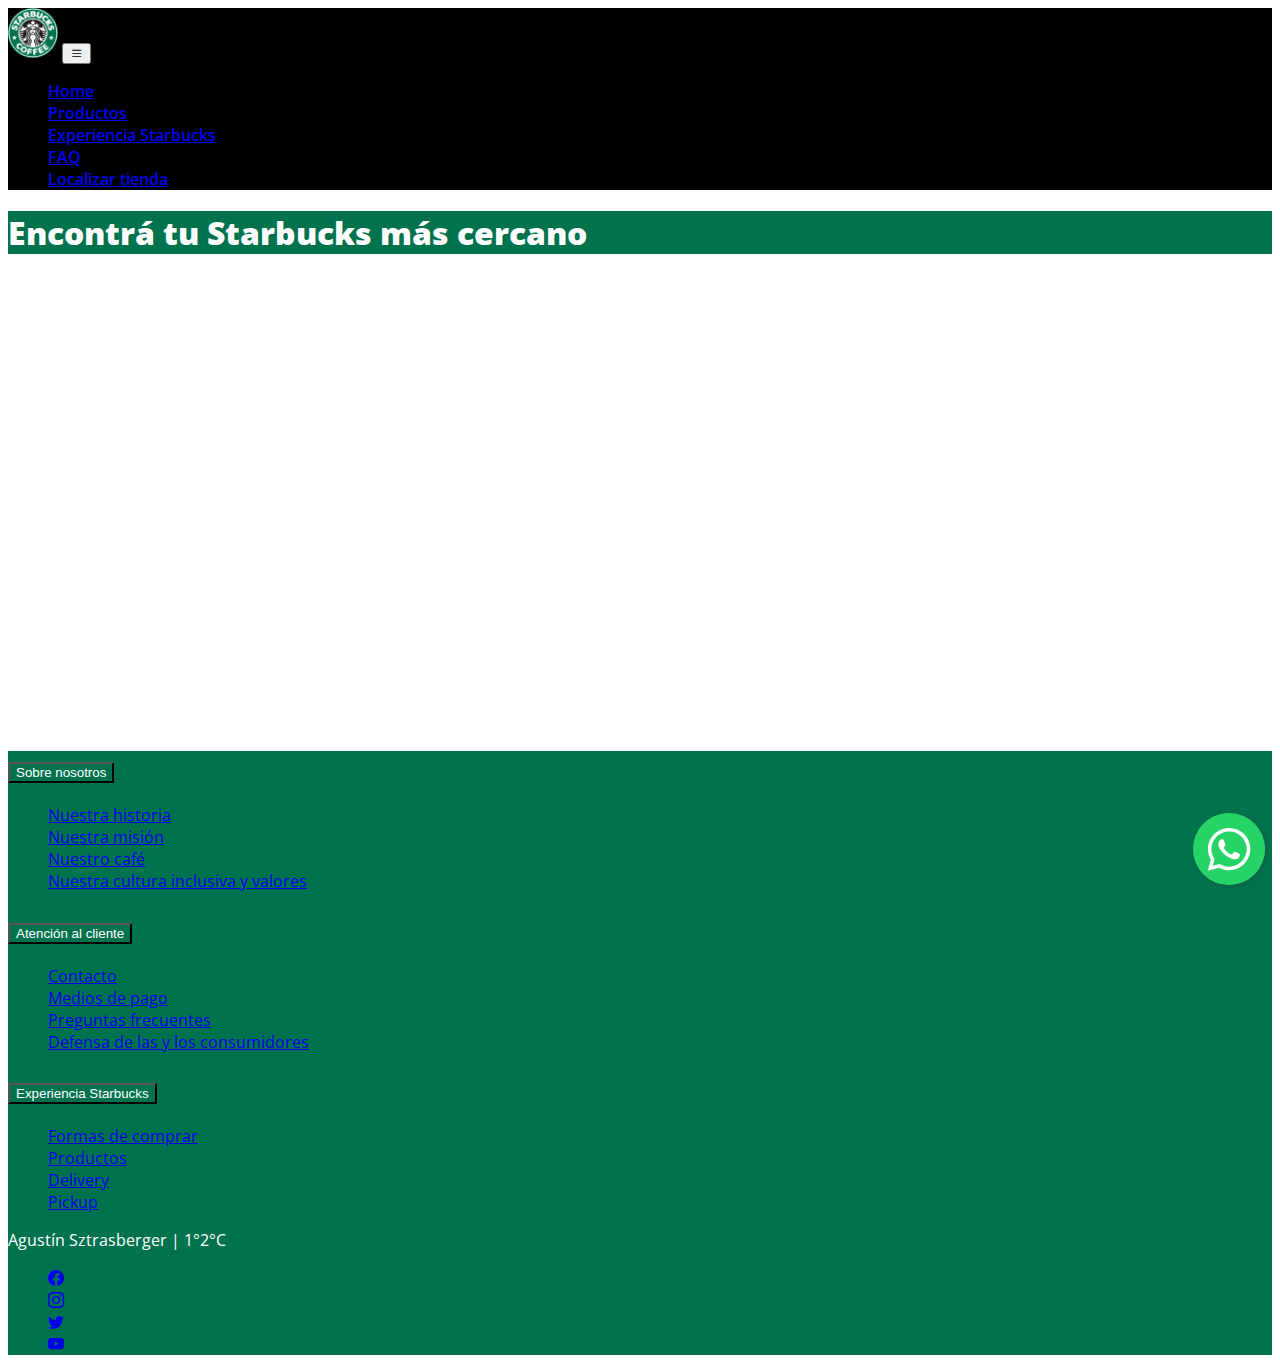
<file: css/localizar.html>
<!doctype html>
<html lang="es">
  <head>
    <meta charset="utf-8">
    <meta name="viewport" content="width=device-width, initial-scale=1">
    <title>Bootstrap demo</title>
    <link href="https://cdn.jsdelivr.net/npm/bootstrap@5.2.2/dist/css/bootstrap.min.css" rel="stylesheet" integrity="sha384-Zenh87qX5JnK2Jl0vWa8Ck2rdkQ2Bzep5IDxbcnCeuOxjzrPF/et3URy9Bv1WTRi" crossorigin="anonymous">
    <link rel="stylesheet" href="https://cdn.jsdelivr.net/npm/bootstrap-icons@1.9.1/font/bootstrap-icons.css">
    <link rel="icon" href="../img/logo.png" type="image/gif" sizes="16x16">
    <link rel="stylesheet" href="../css/estilos.css">
    <link rel="preconnect" href="https://fonts.googleapis.com">
    <link rel="preconnect" href="https://fonts.gstatic.com" crossorigin>
    <link href="https://fonts.googleapis.com/css2?family=Open+Sans:wght@300;400;600;800&display=swap" rel="stylesheet">
    <link rel="stylesheet" href="https://cdn.jsdelivr.net/npm/bootstrap-icons@1.9.1/font/bootstrap-icons.css">
    <link rel="stylesheet" href="../css/venom-button.min.css">

</head>
  <body class="body">
    <div id="myDiv"></div>
    <div class="container-fluid p-0">
                    
        <nav class="navbar navbar-expand-lg p-3 w-100" id="nav-extra"> <!-- comienza la nav bar -->
            <div class="container">
                <a class="logo" href="../index.html"><img src="../img/logo.png" alt="" id="logo"></a>
                <button class="navbar-toggler border-0" type="button" data-bs-toggle="collapse" data-bs-target="#navegacion"
                aria-controls="navbarNav" aria-expanded="false" aria-label="Toggle navigation">
                <i class="bi bi-list fs-1 text-light"></i>
            </button>
            <div class="collapse navbar-collapse" id="navegacion">
                <ul class="navbar-nav ms-auto">
                    <li class="nav-item">
                        <a class="nav-link  text-light px-3" aria-current="page" href="../index.html">Home</a>
                    </li>
                    <li class="nav-item">
                        <a class="nav-link  text-light px-3" aria-current="page" href="../productos.html">Productos</a>
                    </li>
                    <li class="nav-item">
                        <a class="nav-link text-light px-3" href="../css/experiencia.html">Experiencia Starbucks</a>
                    </li>
                    <li class="nav-item">
                        <a class="nav-link text-light px-3" href="../css/preguntas.html">FAQ</a>
                    </li>
                    <li class="nav-item">
                        <a class="nav-link text-light px-3 final" href="../css/localizar.html">Localizar tienda</a>
                    </li>
                    
                </ul>
            </div>
        </div>
    </nav><!-- finaliza la nav bar -->
    
    <header>
        <div class="container-fluid">

            <div class="row text-center py-4 fondo-verde">
                
                <h1 class="display-3 py-5">Encontrá tu Starbucks más cercano</h1>
            </div>
        </div>
    </header>
    <section>
        
        <div class="container-fluid">
            
            <div class="row">
                <iframe src="https://maps.google.com/maps?width=600&amp;height=400&amp;hl=en&amp;q=starbucks argentina&amp;t=&amp;z=14&amp;ie=UTF8&amp;iwloc=B&amp;output=embed" width="600" height="450" frameborder="0" style="border:0" allowfullscreen> width="600" height="450" frameborder="0" style="border:0" allowfullscreen>
                </iframe>
            </div>       
        </div>
    </section>
    
    
    
    <footer class="fondo-verde"><!-- Comienza el footer -->


        <div class="container pt-4">
            <div class="col-10 mx-auto">

            
            <div class="accordion" id="acordion-agustin-2">
                <div class="accordion-item  border-0">
                  <h2 class="accordion-header" id="Agustin1">
                    <button class="accordion-button shadow-none" type="button" data-bs-toggle="collapse" data-bs-target="#Sztrasberger1" aria-expanded="true" aria-controls="Sztrasberger1">
                        Sobre nosotros
                    </button>
                  </h2>
                  <div id="Sztrasberger1" class="accordion-collapse collapse" aria-labelledby="headingOne" data-bs-parent="#accordionExample">
                    <div class="accordion-body" id="interior-acordion">
                        <ul>
                            <li><a href="#" class="nav-link">Nuestra historia</a></li>
                            <li><a href="#" class="nav-link">Nuestra misión</a></li>
                            <li><a href="#" class="nav-link">Nuestro café</a></li>
                            <li><a href="#" class="nav-link">Nuestra cultura inclusiva y valores</a></li>
                        </ul>
                    </div>
                  </div>
                </div>
                <div class="accordion-item  border-0">
                  <h2 class="accordion-header" id="Agustin2">
                    <button class="accordion-button collapsed shadow-none" type="button" data-bs-toggle="collapse" data-bs-target="#Sztrasberger2" aria-expanded="false" aria-controls="Sztrasberger2">
                        Atención al cliente
                    </button> 
                  </h2>
                  <div id="Sztrasberger2" class="accordion-collapse collapse" aria-labelledby="headingTwo" data-bs-parent="#accordionExample">
                    <div class="accordion-body" id="interior-acordion">
                        <ul>
                            <li><a href="#" class="nav-link">Contacto</a></li>
                            <li><a href="#" class="nav-link">Medios de pago</a></li>
                            <li><a href="../css/preguntas.html" class="nav-link">Preguntas frecuentes</a></li>
                            <li><a href="#" class="nav-link">Defensa de las y los consumidores</a></li>
                        </ul>
                    </div>
                  </div>
                </div>
                <div class="accordion-item  border-0">
                  <h2 class="accordion-header" id="Agustin3">
                    <button class="accordion-button collapsed shadow-none" type="button" data-bs-toggle="collapse" data-bs-target="#sztrasberger3" aria-expanded="false" aria-controls="sztrasberger3">
                        Experiencia Starbucks
                    </button>
                  </h2>
                  <div id="sztrasberger3" class="accordion-collapse collapse" aria-labelledby="headingThree" data-bs-parent="#accordionExample">
                    <div class="accordion-body" id="interior-acordion">
                        <ul>
                            <li><a href="../css/experiencia.html" class="nav-link">Formas de comprar</a></li>
                            <li><a href="../productos.html" class="nav-link">Productos</a></li>
                            <li><a href="https://www.pedidosya.com.pa/cadenas/starbucks" class="nav-link">Delivery</a></li>
                            <li><a href="https://pedicafe.com.ar/" class="nav-link">Pickup</a></li>
                        </ul>
                    </div>
                  </div>
                </div>
              
              </div>
            </div>
        </div>

        
        <div class="container mt-2 color-2">
            <div class="row flex-column-reverse flex-md-row pt-2 ">
                
                <div class="col-md-6 col-10 mx-auto">
                    <p>Agustín Sztrasberger | 1°2°C</p>
                </div>
                
                <div class="col-md-6 col-10 mx-auto">
                    
                    <ul class="list-inline d-flex justify-content-md-end">
                        
                        <li class="list-inline-item">
                            <a href="#"><i class="bi bi-facebook text-light px-1"></i></a>
                        </li>
                        
                        <li class="list-inline-item">
                            <a href="#"><i class="bi bi-instagram text-light px-1"></i></a>
                        </li>
                        
                        <li class="list-inline-item">
                            <a href="#"><i class="bi bi-twitter text-light px-1"></i></a>
                        </li>
                        
                        <li class="list-inline-item">
                            <a href="#"><i class="bi bi-youtube text-light px-1"></i></a>
                        </li>
                        
                    </ul>
                </div>
                
            </div>
            
        </div>
    </footer><!-- Finaliza el footer -->

   
</div>



<script src="https://cdn.jsdelivr.net/npm/bootstrap@5.2.2/dist/js/bootstrap.bundle.min.js" integrity="sha384-OERcA2EqjJCMA+/3y+gxIOqMEjwtxJY7qPCqsdltbNJuaOe923+mo//f6V8Qbsw3" crossorigin="anonymous"></script>
<script src="https://code.jquery.com/jquery-3.5.1.min.js" integrity="sha256-9/aliU8dGd2tb6OSsuzixeV4y/faTqgFtohetphbbj0=" crossorigin="anonymous"></script>
<script type="text/javascript" src="../js/venom-button.min.js"></script>

<script>
    $('#myDiv').venomButton({
phone: '+5491150597815',
popupMessage: 'Hola, te puedo ayudar en algo?',
showPopup: true,
position: 'right'
});
</script>

</body>
</html>
</file>
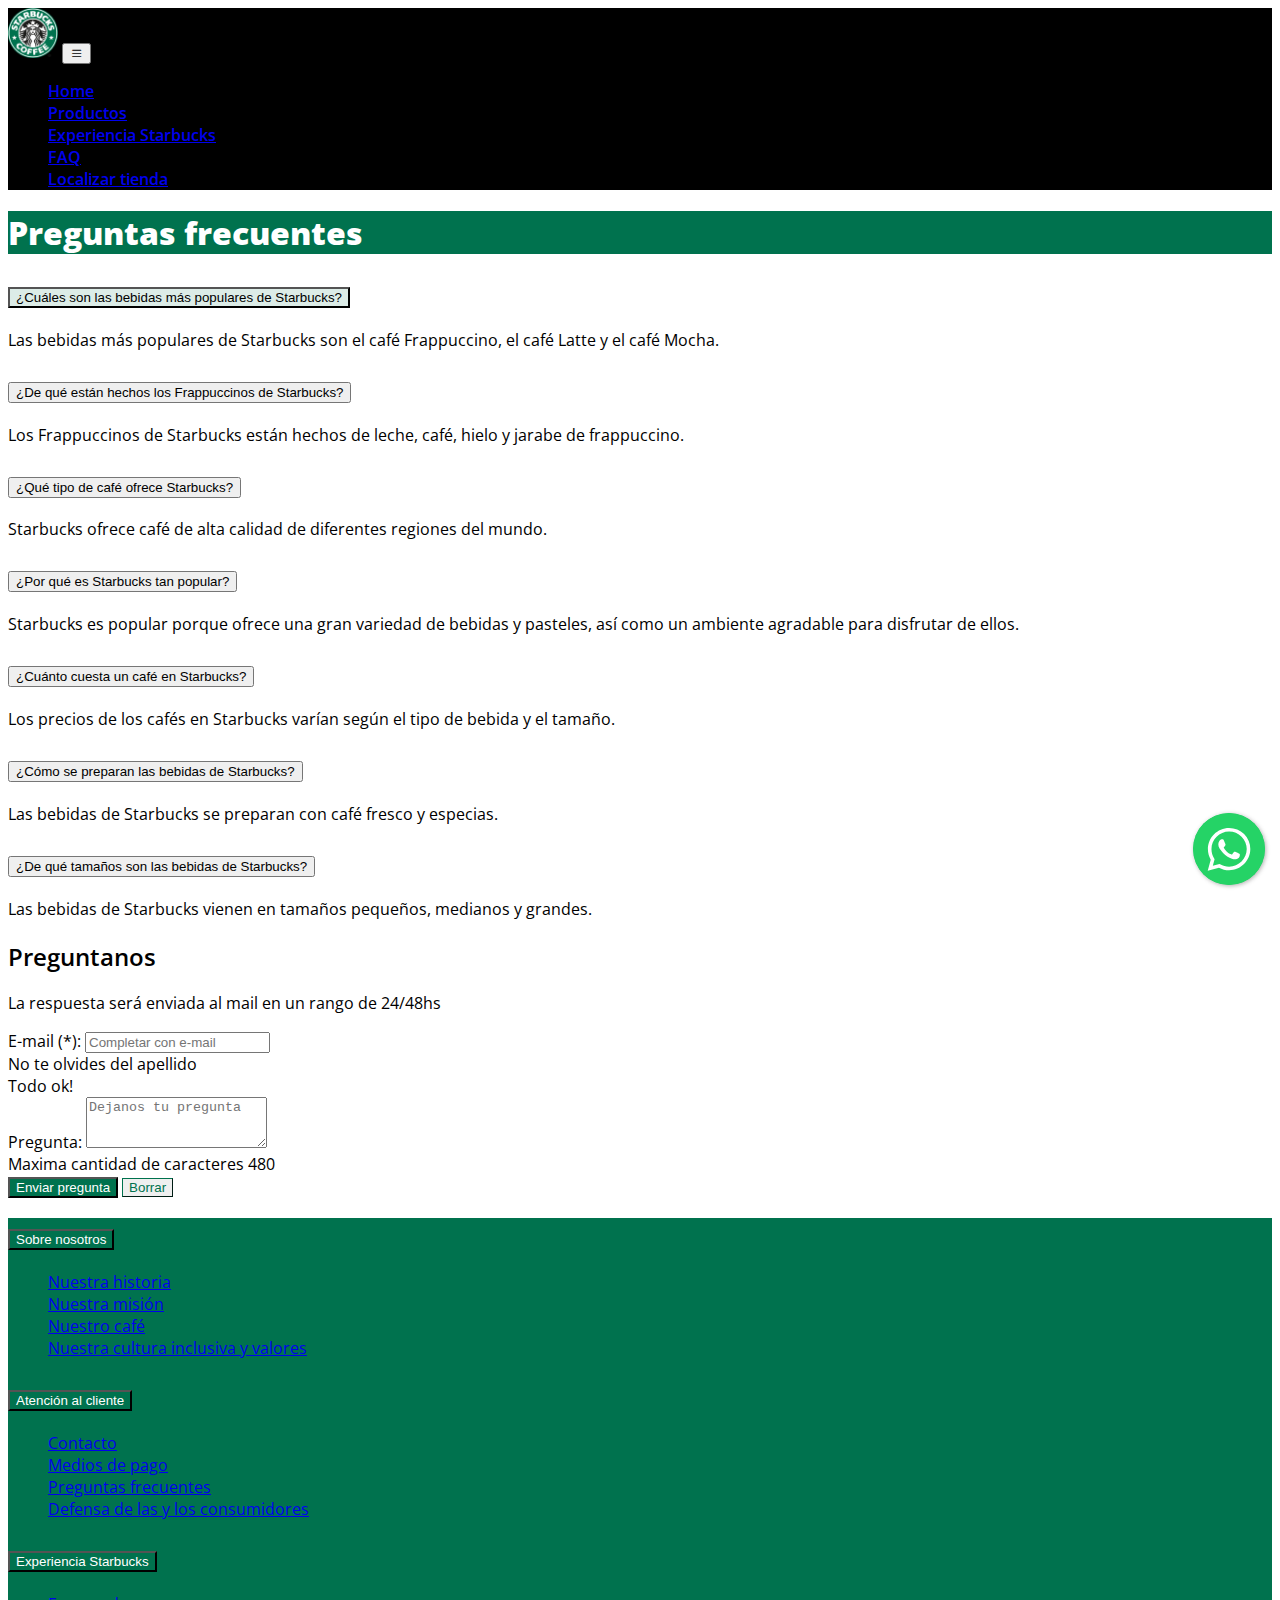
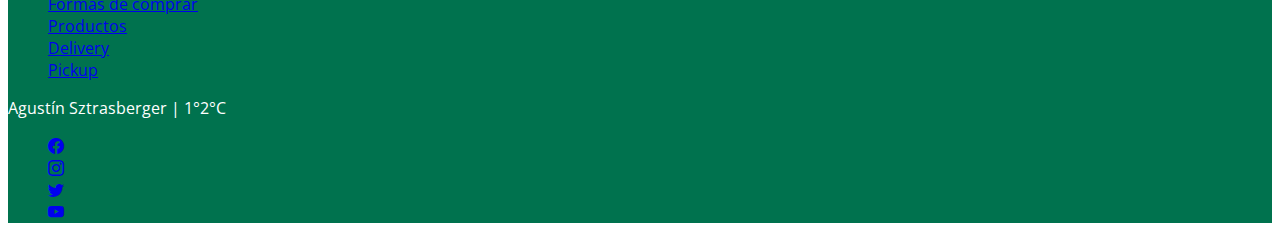
<file: css/preguntas.html>
<!doctype html>
<html lang="es">
  <head>
    <meta charset="utf-8">
    <meta name="viewport" content="width=device-width, initial-scale=1">
    <title>Bootstrap demo</title>
    <link href="https://cdn.jsdelivr.net/npm/bootstrap@5.2.2/dist/css/bootstrap.min.css" rel="stylesheet" integrity="sha384-Zenh87qX5JnK2Jl0vWa8Ck2rdkQ2Bzep5IDxbcnCeuOxjzrPF/et3URy9Bv1WTRi" crossorigin="anonymous">
    <link rel="stylesheet" href="https://cdn.jsdelivr.net/npm/bootstrap-icons@1.9.1/font/bootstrap-icons.css">
    <link rel="icon" href="../img/logo.png" type="image/gif" sizes="16x16">
    <link rel="stylesheet" href="../css/estilos.css">
    <link rel="preconnect" href="https://fonts.googleapis.com">
    <link rel="preconnect" href="https://fonts.gstatic.com" crossorigin>
    <link href="https://fonts.googleapis.com/css2?family=Open+Sans:wght@300;400;600;800&display=swap" rel="stylesheet">
    <link rel="stylesheet" href="../css/venom-button.min.css">

</head>
  <body class="body">
    <div class="container-fluid p-0">

        
        <nav class="navbar navbar-expand-lg p-3 w-100" id="nav-extra"> <!-- comienza la nav bar -->
            <div class="container">
                <a class="logo" href="../index.html"><img src="../img/logo.png" alt="" id="logo"></a>
                <button class="navbar-toggler border-0" type="button" data-bs-toggle="collapse" data-bs-target="#navegacion"
                aria-controls="navbarNav" aria-expanded="false" aria-label="Toggle navigation">
                <i class="bi bi-list fs-1 text-light"></i>
            </button>
            <div class="collapse navbar-collapse" id="navegacion">
                <ul class="navbar-nav ms-auto">
                    <li class="nav-item">
                        <a class="nav-link  text-light px-3" aria-current="page" href="../index.html">Home</a>
                    </li>
                    <li class="nav-item">
                        <a class="nav-link  text-light px-3" aria-current="page" href="../productos.html">Productos</a>
                    </li>
                    <li class="nav-item">
                        <a class="nav-link text-light px-3" href="../css/experiencia.html">Experiencia Starbucks</a>
                    </li>
                    <li class="nav-item">
                        <a class="nav-link text-light px-3" href="../css/preguntas.html">FAQ</a>
                    </li>
                    <li class="nav-item">
                        <a class="nav-link text-light px-3 final" href="../css/localizar.html">Localizar tienda</a>
                    </li>
                    
                </ul>
            </div>
        </div>
    </nav><!-- finaliza la nav bar -->


    <header>  
        <div class="text-center py-4 fondo-verde">  
            <h1 class="py-5 display-3">Preguntas frecuentes</h1>
         </div>      
     </header>
     <section>
        <div class="container my-5">
            <div class="col-10 mx-auto">

            
            <div class="accordion" id="acordion-agustin-1">
                <div class="accordion-item">
                  <h2 class="accordion-header" id="Agustin1">
                    <button class="accordion-button shadow-none" type="button" data-bs-toggle="collapse" data-bs-target="#Sztrasberger1" aria-expanded="true" aria-controls="Sztrasberger1">
                        ¿Cuáles son las bebidas más populares de Starbucks?
                    </button>
                  </h2>
                  <div id="Sztrasberger1" class="accordion-collapse collapse" aria-labelledby="headingOne" data-bs-parent="#accordionExample">
                    <div class="accordion-body">
                        Las bebidas más populares de Starbucks son el café Frappuccino, el café Latte y el café Mocha.
                    </div>
                  </div>
                </div>
                <div class="accordion-item">
                  <h2 class="accordion-header" id="Agustin2">
                    <button class="accordion-button collapsed shadow-none" type="button" data-bs-toggle="collapse" data-bs-target="#Sztrasberger2" aria-expanded="false" aria-controls="Sztrasberger2">
                        ¿De qué están hechos los Frappuccinos de Starbucks?
                    </button> 
                  </h2>
                  <div id="Sztrasberger2" class="accordion-collapse collapse" aria-labelledby="headingTwo" data-bs-parent="#accordionExample">
                    <div class="accordion-body">
                        Los Frappuccinos de Starbucks están hechos de leche, café, hielo y jarabe de frappuccino.

                    </div>
                  </div>
                </div>
                <div class="accordion-item">
                  <h2 class="accordion-header" id="Agustin3">
                    <button class="accordion-button collapsed shadow-none" type="button" data-bs-toggle="collapse" data-bs-target="#sztrasberger3" aria-expanded="false" aria-controls="sztrasberger3">
                        ¿Qué tipo de café ofrece Starbucks?
                    </button>
                  </h2>
                  <div id="sztrasberger3" class="accordion-collapse collapse" aria-labelledby="headingThree" data-bs-parent="#accordionExample">
                    <div class="accordion-body">
                        Starbucks ofrece café de alta calidad de diferentes regiones del mundo.
                    </div>
                  </div>
                </div>
                <div class="accordion-item">
                  <h2 class="accordion-header" id="Agustin4">
                    <button class="accordion-button collapsed shadow-none" type="button" data-bs-toggle="collapse" data-bs-target="#sztrasberger4" aria-expanded="false" aria-controls="sztrasberger4">
                        ¿Por qué es Starbucks tan popular?
                    </button>
                  </h2>
                  <div id="sztrasberger4" class="accordion-collapse collapse" aria-labelledby="headingFour" data-bs-parent="#accordionExample">
                    <div class="accordion-body">
                        Starbucks es popular porque ofrece una gran variedad de bebidas y pasteles, así como un ambiente agradable para disfrutar de ellos.
                    </div>
                  </div>
                </div>
                <div class="accordion-item">
                  <h2 class="accordion-header" id="Agustin5">
                    <button class="accordion-button collapsed shadow-none" type="button" data-bs-toggle="collapse" data-bs-target="#sztrasberger5" aria-expanded="false" aria-controls="sztrasberger5">
                        ¿Cuánto cuesta un café en Starbucks?
                    </button>
                  </h2>
                  <div id="sztrasberger5" class="accordion-collapse collapse" aria-labelledby="headingFive" data-bs-parent="#accordionExample">
                    <div class="accordion-body">
                        Los precios de los cafés en Starbucks varían según el tipo de bebida y el tamaño.
                    </div>
                  </div>
                </div>
                <div class="accordion-item">
                  <h2 class="accordion-header" id="Agustin6">
                    <button class="accordion-button collapsed shadow-none" type="button" data-bs-toggle="collapse" data-bs-target="#sztrasberger6" aria-expanded="false" aria-controls="sztrasberger6">
                    ¿Cómo se preparan las bebidas de Starbucks?
                    </button>
                  </h2>
                  <div id="sztrasberger6" class="accordion-collapse collapse" aria-labelledby="headingSix" data-bs-parent="#accordionExample">
                    <div class="accordion-body">
                        Las bebidas de Starbucks se preparan con café fresco y especias.
                    </div>
                  </div>
                </div>
                <div class="accordion-item">
                  <h2 class="accordion-header" id="Agustin7">
                    <button class="accordion-button collapsed shadow-none" type="button" data-bs-toggle="collapse" data-bs-target="#sztrasberger7" aria-expanded="false" aria-controls="sztrasberger7">
                        ¿De qué tamaños son las bebidas de Starbucks?
                    </button>
                  </h2>
                  <div id="sztrasberger7" class="accordion-collapse collapse" aria-labelledby="headingSeven" data-bs-parent="#accordionExample">
                    <div class="accordion-body">
                        Las bebidas de Starbucks vienen en tamaños pequeños, medianos y grandes.
                    </div>
                  </div>
                </div>
              </div>
            </div>
        </div>
    
     </section>
     <section>
        <div class="container my-5">
            <div class="row">
                <div class="col-10 mx-auto">
                    <h2 class="display-6 text-center">Preguntanos</h2>
                    <p class="lead text-center">La respuesta será enviada al mail en un rango de 24/48hs</p>
                </div>
            </div>
            
            <form class="row needs-validation" novalidate>
            
                <div class="col-10 mx-auto my-2">
                    <label for="E-mail" class="form-label fs-5">E-mail (*):</label>
                    <input type="email" class="form-control mt-1" name="email" id="E-mail" placeholder="Completar con e-mail" required>
                    <div class="invalid-feedback">
                        No te olvides del apellido
                    </div>
                    <div class="valid-feedback">
                        Todo ok!
                    </div>
                </div>
                <div class="col-10 mx-auto my-2">
                    <label for="Consulta-Mensaje" class="form-label fs-5">Pregunta: </label>
                    <textarea class="form-control" rows="3" placeholder="Dejanos tu pregunta" aria-describedby="maximos-caracteres" maxlength="480"></textarea>
                    <div id="maximos-caracteres" class="form-text">Maxima cantidad de caracteres 480</div>
                </div>
                <div class="col-10 mx-auto my-3">
    
                    <button class="btn boton_1 rounded-5" type="submit">Enviar pregunta</button>
                    <button class="btn boton_2 rounded-5" type="reset">Borrar</button>
                </div>
    
            </form>
            
        </div>
    </section>


        <footer class="fondo-verde"><!-- Comienza el footer -->


            <div class="container pt-4">
                <div class="col-10 mx-auto">
    
                
                <div class="accordion" id="acordion-agustin-2">
                    <div class="accordion-item  border-0">
                      <h2 class="accordion-header" id="Agustin1">
                        <button class="accordion-button shadow-none" type="button" data-bs-toggle="collapse" data-bs-target="#Sztrasberger1" aria-expanded="true" aria-controls="Sztrasberger1">
                            Sobre nosotros
                        </button>
                      </h2>
                      <div id="Sztrasberger1" class="accordion-collapse collapse" aria-labelledby="headingOne" data-bs-parent="#accordionExample">
                        <div class="accordion-body" id="interior-acordion">
                            <ul>
                                <li><a href="#" class="nav-link">Nuestra historia</a></li>
                                <li><a href="#" class="nav-link">Nuestra misión</a></li>
                                <li><a href="#" class="nav-link">Nuestro café</a></li>
                                <li><a href="#" class="nav-link">Nuestra cultura inclusiva y valores</a></li>
                            </ul>
                        </div>
                      </div>
                    </div>
                    <div class="accordion-item  border-0">
                      <h2 class="accordion-header" id="Agustin2">
                        <button class="accordion-button collapsed shadow-none" type="button" data-bs-toggle="collapse" data-bs-target="#Sztrasberger2" aria-expanded="false" aria-controls="Sztrasberger2">
                            Atención al cliente
                        </button> 
                      </h2>
                      <div id="Sztrasberger2" class="accordion-collapse collapse" aria-labelledby="headingTwo" data-bs-parent="#accordionExample">
                        <div class="accordion-body" id="interior-acordion">
                            <ul>
                                <li><a href="#" class="nav-link">Contacto</a></li>
                                <li><a href="#" class="nav-link">Medios de pago</a></li>
                                <li><a href="../css/preguntas.html" class="nav-link">Preguntas frecuentes</a></li>
                                <li><a href="#" class="nav-link">Defensa de las y los consumidores</a></li>
                            </ul>
                        </div>
                      </div>
                    </div>
                    <div class="accordion-item  border-0">
                      <h2 class="accordion-header" id="Agustin3">
                        <button class="accordion-button collapsed shadow-none" type="button" data-bs-toggle="collapse" data-bs-target="#sztrasberger3" aria-expanded="false" aria-controls="sztrasberger3">
                            Experiencia Starbucks
                        </button>
                      </h2>
                      <div id="sztrasberger3" class="accordion-collapse collapse" aria-labelledby="headingThree" data-bs-parent="#accordionExample">
                        <div class="accordion-body" id="interior-acordion">
                            <ul>
                                <li><a href="../css/experiencia.html" class="nav-link">Formas de comprar</a></li>
                                <li><a href="../productos.html" class="nav-link">Productos</a></li>
                                <li><a href="https://www.pedidosya.com.pa/cadenas/starbucks" class="nav-link">Delivery</a></li>
                                <li><a href="https://pedicafe.com.ar/" class="nav-link">Pickup</a></li>
                            </ul>
                        </div>
                      </div>
                    </div>
                  
                  </div>
                </div>
            </div>

            
            <div class="container mt-2 color-2">
                <div class="row flex-column-reverse flex-md-row pt-2 ">
                    
                    <div class="col-md-6 col-10 mx-auto">
                        <p>Agustín Sztrasberger | 1°2°C</p>
                    </div>
                    
                    <div class="col-md-6 col-10 mx-auto">
                        
                        <ul class="list-inline d-flex justify-content-md-end">
                            
                            <li class="list-inline-item">
                                <a href="#"><i class="bi bi-facebook text-light px-1"></i></a>
                            </li>
                            
                            <li class="list-inline-item">
                                <a href="#"><i class="bi bi-instagram text-light px-1"></i></a>
                            </li>
                            
                            <li class="list-inline-item">
                                <a href="#"><i class="bi bi-twitter text-light px-1"></i></a>
                            </li>
                            
                            <li class="list-inline-item">
                                <a href="#"><i class="bi bi-youtube text-light px-1"></i></a>
                            </li>
                            
                        </ul>
                    </div>
                    
                </div>
                
            </div>
        </footer><!-- Finaliza el footer -->

    </div>
    <div id="myDiv"></div>
    
    <script src="https://cdn.jsdelivr.net/npm/bootstrap@5.2.2/dist/js/bootstrap.bundle.min.js" integrity="sha384-OERcA2EqjJCMA+/3y+gxIOqMEjwtxJY7qPCqsdltbNJuaOe923+mo//f6V8Qbsw3" crossorigin="anonymous"></script>
    <link rel="stylesheet" href="https://cdn.jsdelivr.net/npm/bootstrap-icons@1.9.1/font/bootstrap-icons.css">
    <script src="../js/validacion.js">

    </script>
    <script src="https://code.jquery.com/jquery-3.5.1.min.js" integrity="sha256-9/aliU8dGd2tb6OSsuzixeV4y/faTqgFtohetphbbj0=" crossorigin="anonymous"></script>
    <script type="text/javascript" src="../js/venom-button.min.js"></script>
    
    <script>
        $('#myDiv').venomButton({
    phone: '+5491150597815',
    popupMessage: 'Hola, te puedo ayudar en algo?',
    showPopup: true,
    position: 'right'
});
    </script>
</body>
</html>
</file>
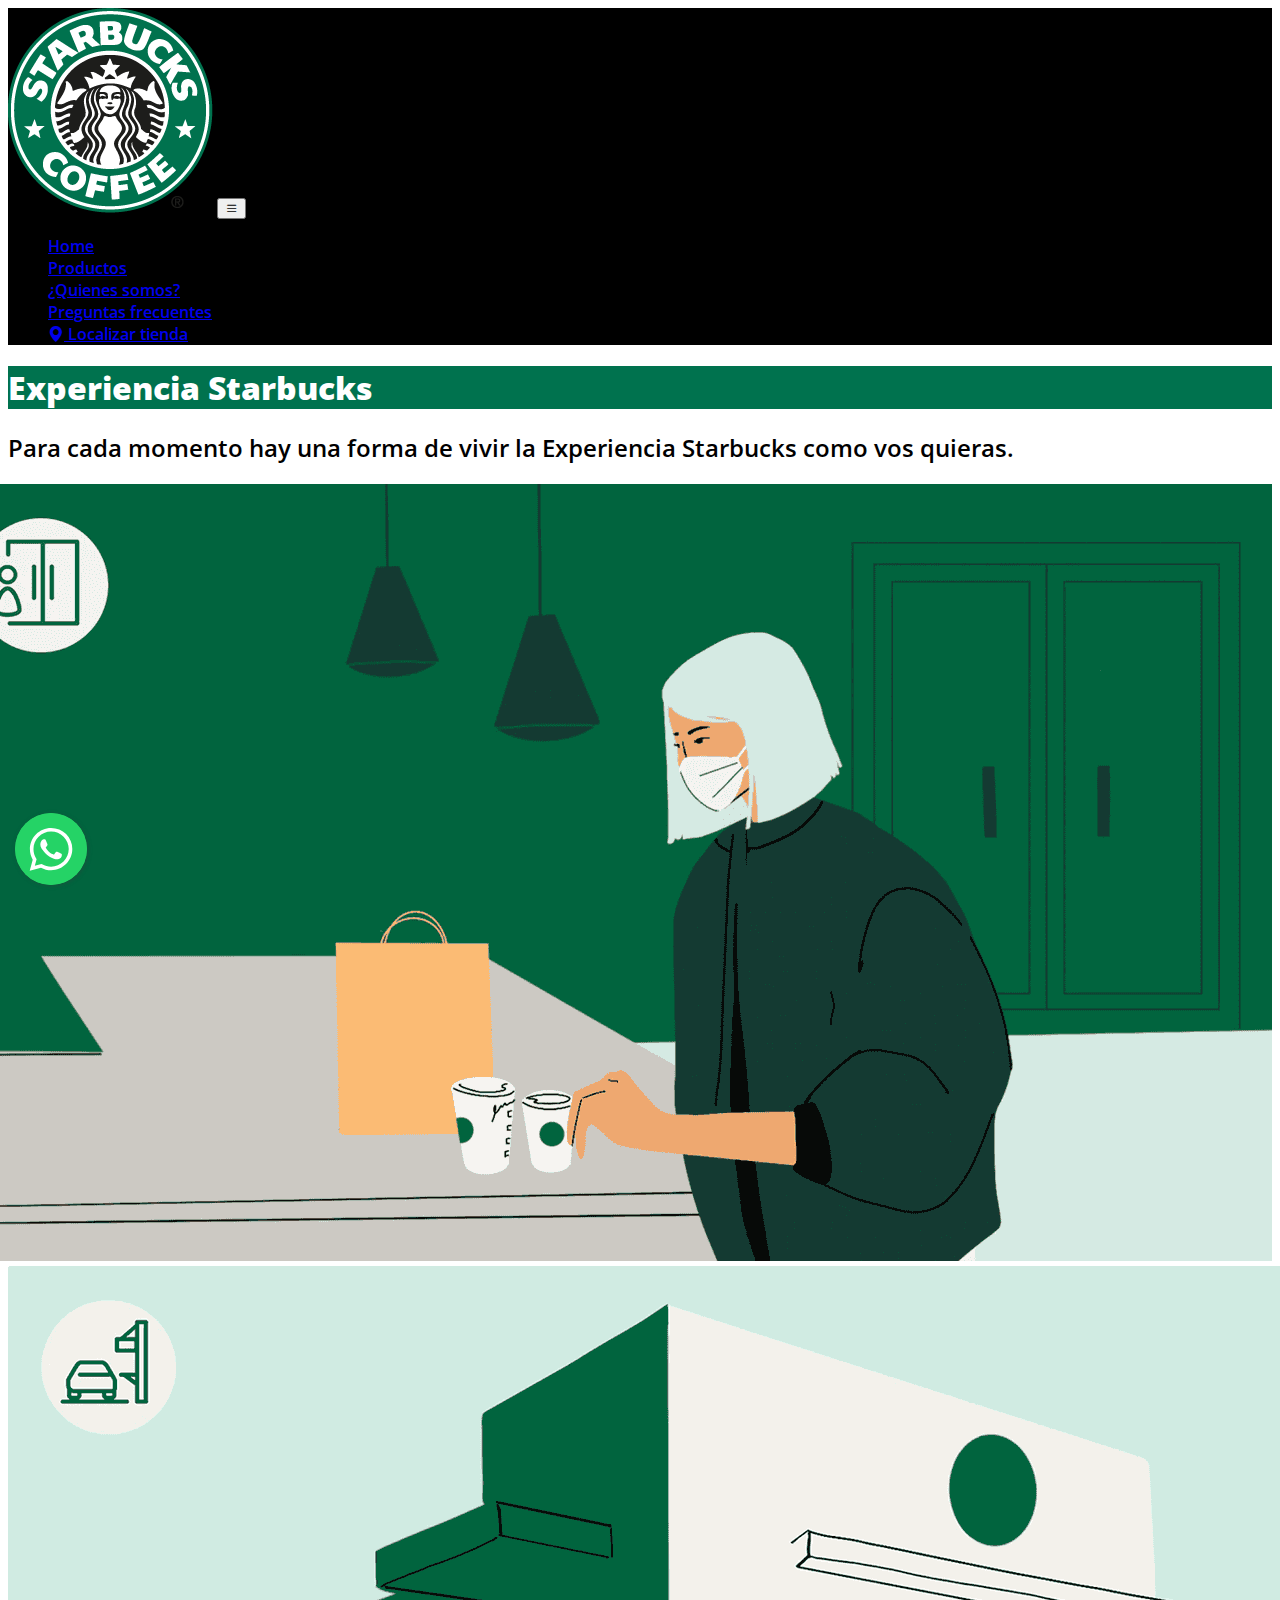
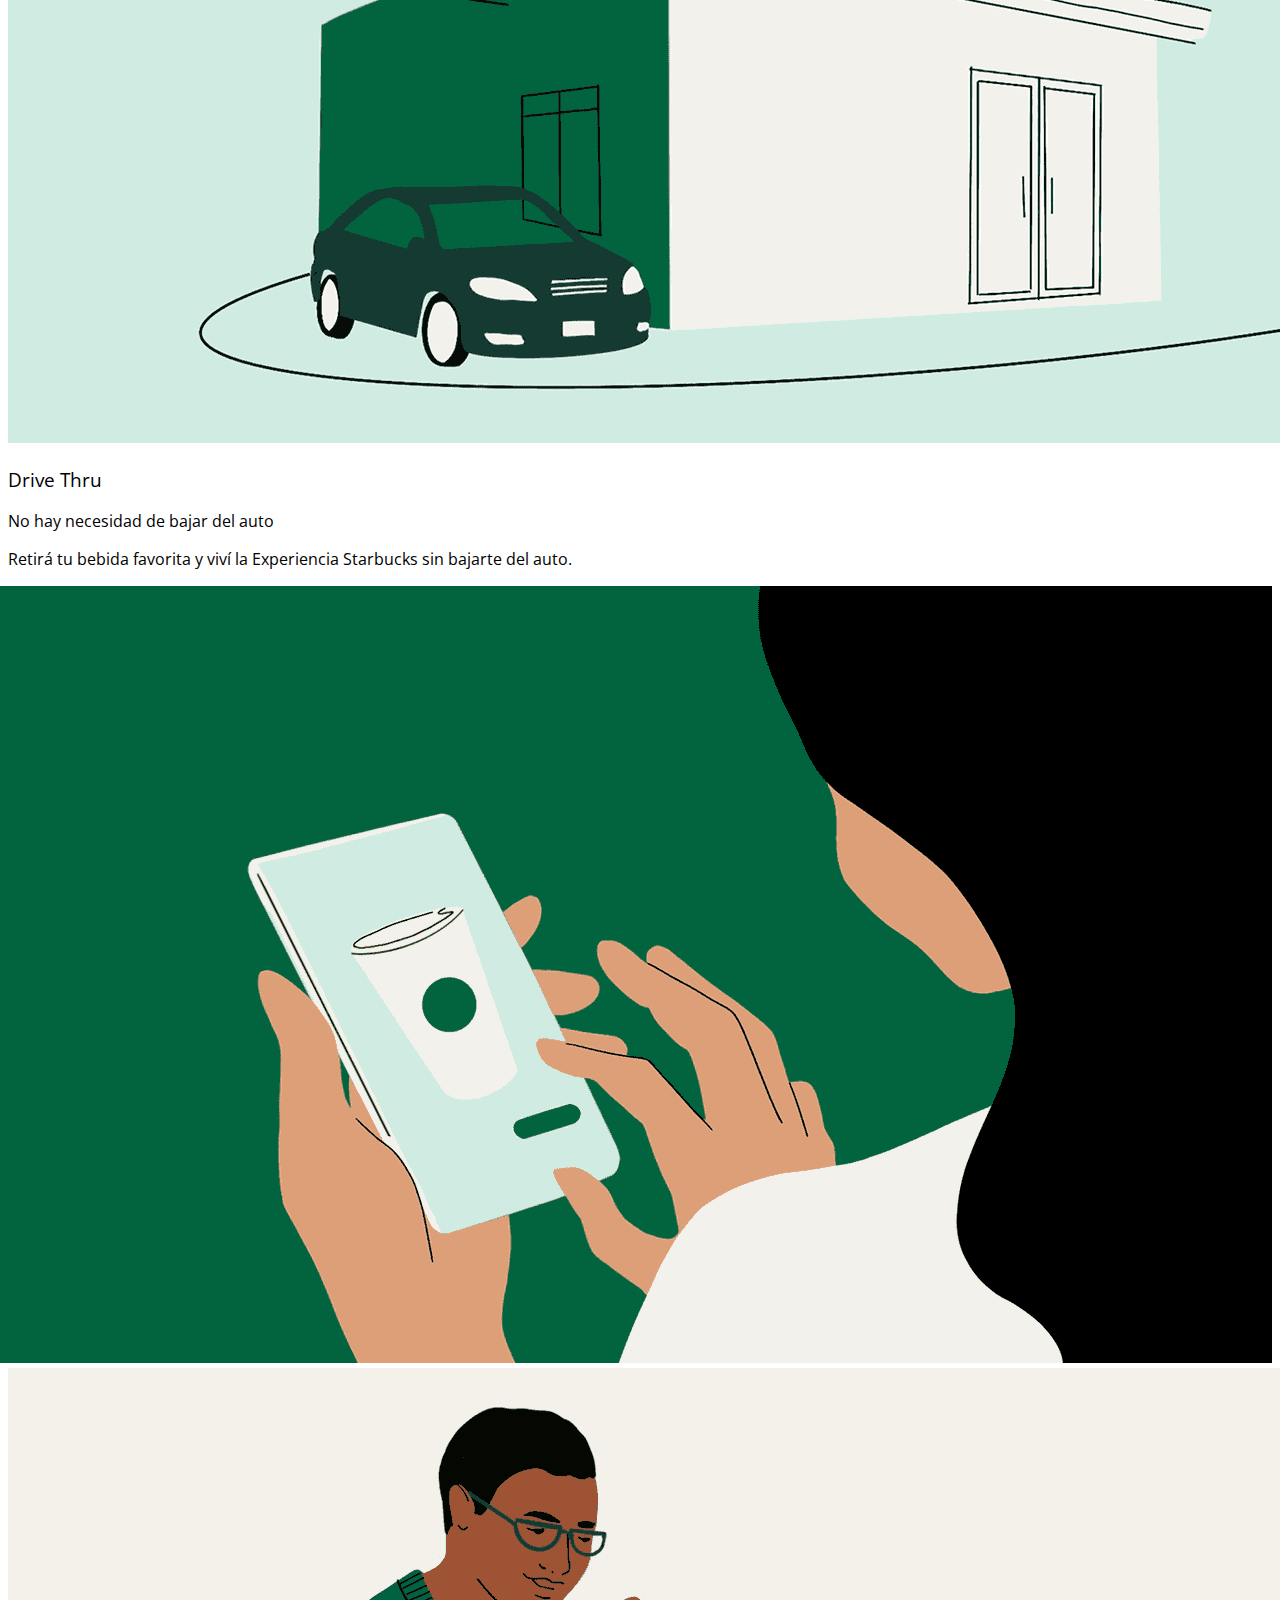
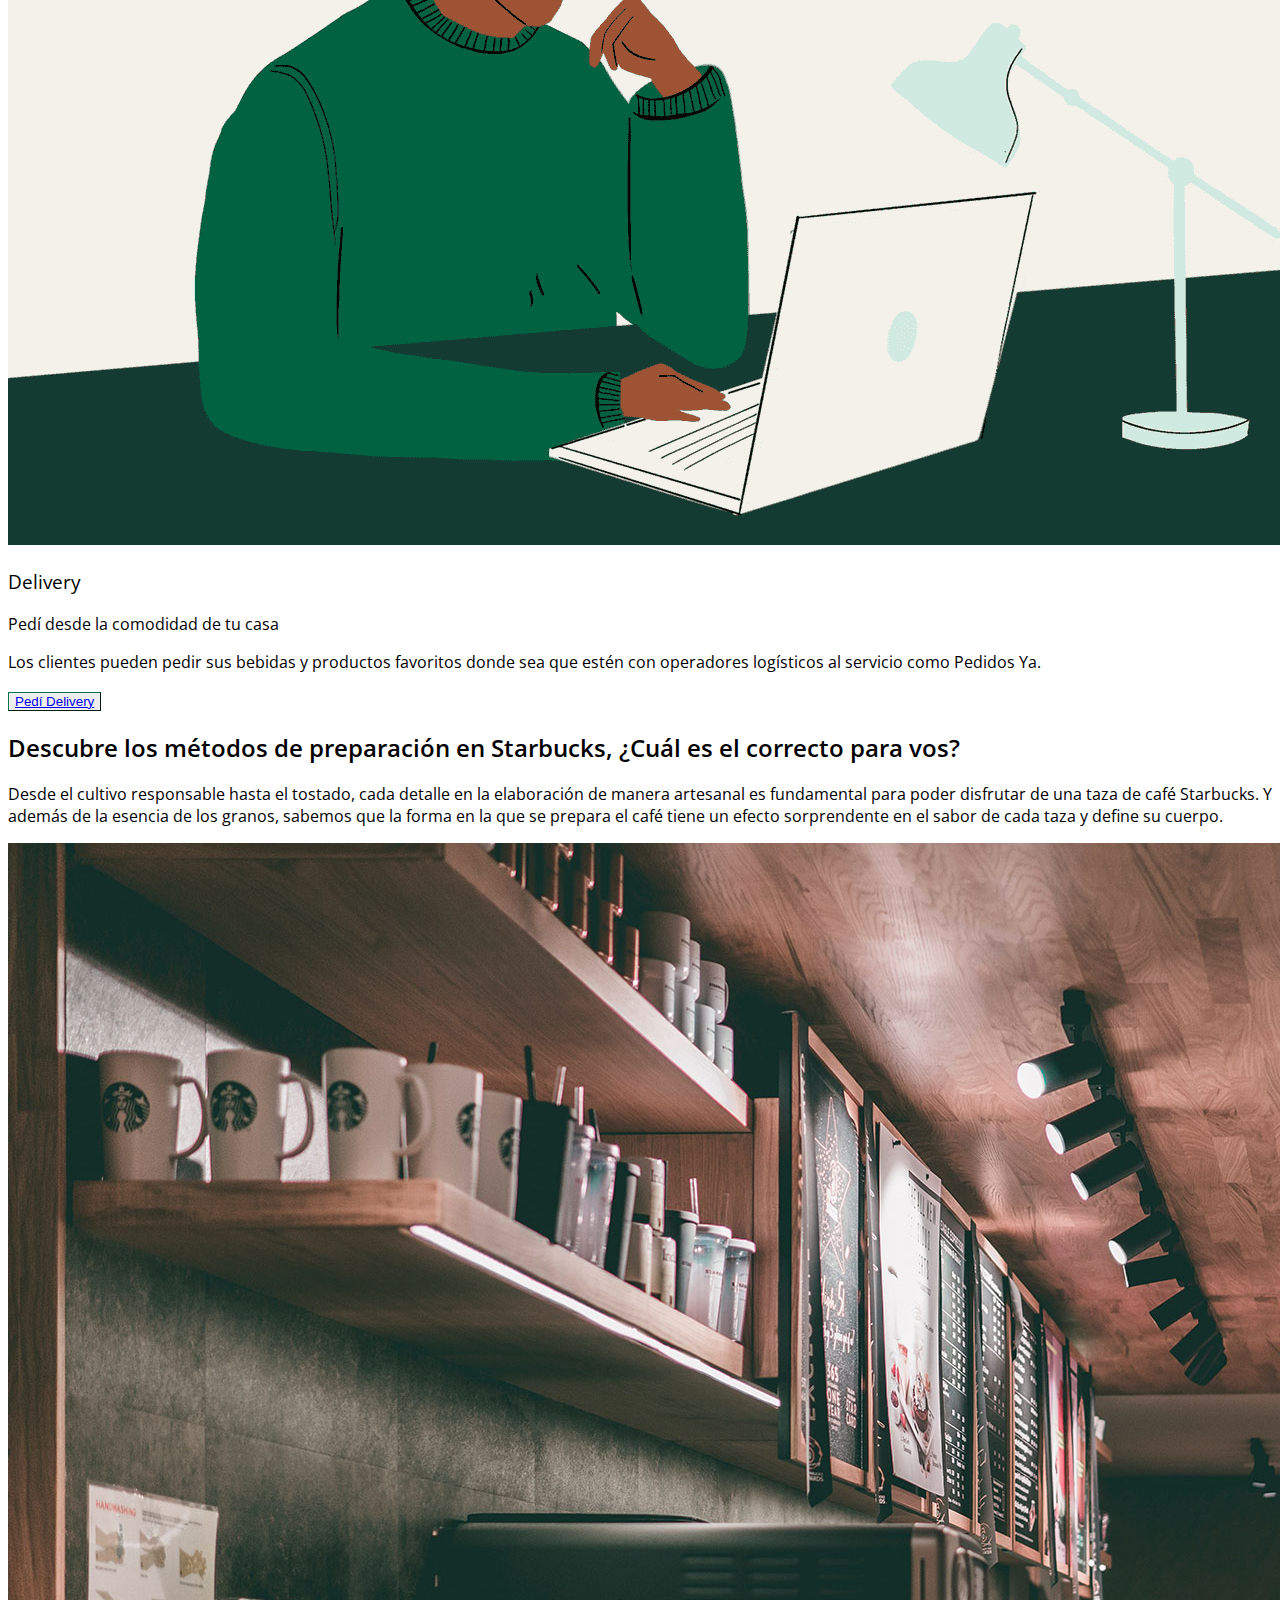
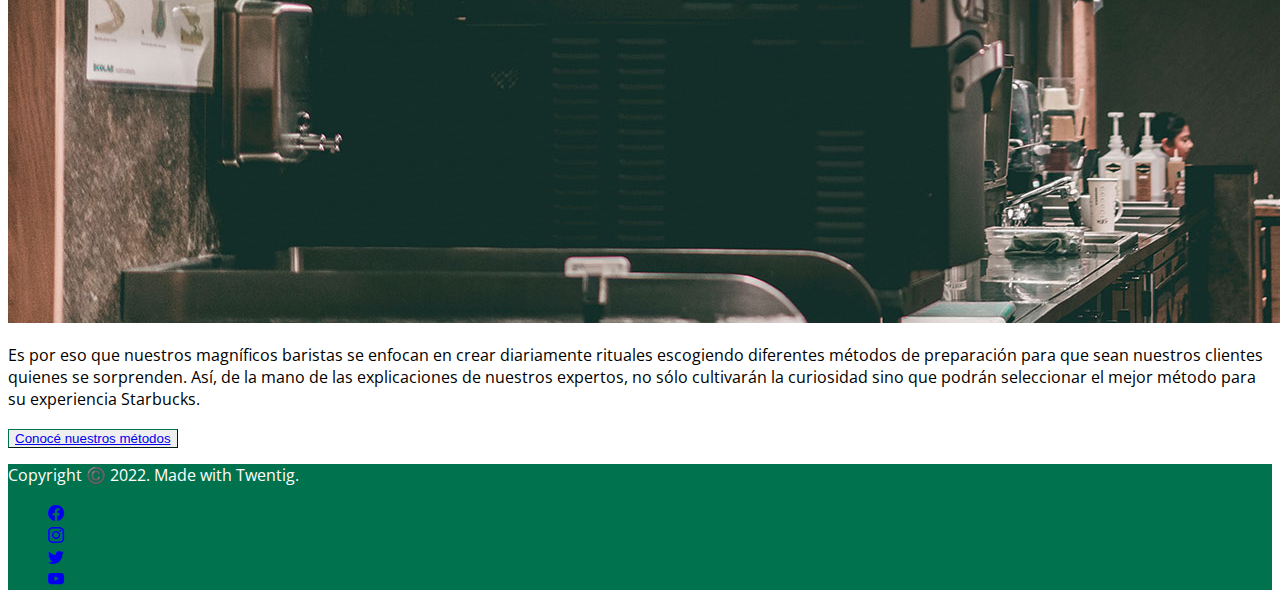
<file: css/quienes_somos.html>
<!doctype html>
<html lang="es">
  <head>
    <meta charset="utf-8">
    <meta name="viewport" content="width=device-width, initial-scale=1">
    <title>Bootstrap demo</title>
    <link href="https://cdn.jsdelivr.net/npm/bootstrap@5.2.2/dist/css/bootstrap.min.css" rel="stylesheet" integrity="sha384-Zenh87qX5JnK2Jl0vWa8Ck2rdkQ2Bzep5IDxbcnCeuOxjzrPF/et3URy9Bv1WTRi" crossorigin="anonymous">
    <link rel="stylesheet" href="https://cdn.jsdelivr.net/npm/bootstrap-icons@1.9.1/font/bootstrap-icons.css">
    <link rel="stylesheet" href="../css/estilos.css">
    <link rel="preconnect" href="https://fonts.googleapis.com">
    <link rel="preconnect" href="https://fonts.gstatic.com" crossorigin>
    <link href="https://fonts.googleapis.com/css2?family=Open+Sans:wght@300;400;600;800&display=swap" rel="stylesheet">
    <link rel="stylesheet" href="https://cdn.jsdelivr.net/npm/bootstrap-icons@1.9.1/font/bootstrap-icons.css">
    <link rel="stylesheet" href="../css/venom-button.min.css">

</head>
  <body class="body">
    
    <div class="container-fluid p-0">
        
        
        <nav class="navbar navbar-expand-lg p-3 w-100" id="nav-extra"> <!-- comienza la nav bar -->
            <div class="container">
                <a class="logo" href="../index.html"><img src="../img/logo.png" alt=""></a>
                <button class="navbar-toggler border-0" type="button" data-bs-toggle="collapse" data-bs-target="#navegacion"
                aria-controls="navbarNav" aria-expanded="false" aria-label="Toggle navigation">
                <i class="bi bi-list fs-1 text-light"></i>
            </button>
            <div class="collapse navbar-collapse" id="navegacion">
                <ul class="navbar-nav ms-auto">
                    <li class="nav-item">
                        <a class="nav-link  text-light px-3" aria-current="page" href="../index.html">Home</a>
                    </li>
                    <li class="nav-item">
                        <a class="nav-link  text-light px-3" aria-current="page" href="../productos.html">Productos</a>
                    </li>
                    <li class="nav-item">
                        <a class="nav-link text-light px-3" href="../css/quienes_somos.html">¿Quienes somos?</a>
                    </li>
                    <li class="nav-item">
                        <a class="nav-link text-light px-3" href="../css/preguntas.html">Preguntas frecuentes</a>
                    </li>
                    <li class="nav-item">
                        <a class="nav-link text-light px-3 final" href="../css/localizar.html"><i class="bi bi-geo-alt-fill"></i> Localizar tienda</a>
                    </li>
                    
                </ul>
            </div>
        </div>
    </nav><!-- finaliza la nav bar -->


   <header>  
       <div class="text-center py-4 fondo-verde">  
           <h1 class="fw-bold py-5 display-3">Experiencia Starbucks</h1>
        </div>      
    </header>
    <section>
        <div class="container my-5">
            <div class="row text-center py-5">
                <div class="col-10 mx-auto">

                    <h2 class="display-6">Para cada momento hay una forma de vivir la Experiencia Starbucks como vos quieras.</h2>
                </div>
            </div>
            <div class="container"><!-- Comienza la primera card -->
                <div class="card my-3 border-0">
                    <div class="row g-0" id="card">
                        <div class="col-lg-6">
                            <div class="ratio ratio-16x9">
                                <img src="../img/in-store.png" alt="">
                            </div>
                        </div>
                        <div class="col-lg-6">
                            <div class="card-body">
                                <h3 class="card-title fs-2">In Store</h3>
                                <p class="lead card-text fs-6">Visitá cualquiera de nuestros locales</p>
                                
                                <p class="card-text pt-2 border-top border-1 fs-5">En nuestras tiendas te esperan nuestros baristas capacitados para ofrecerte una bebida muy especial. El ambiente cálido y los detalles de nuestros productos elaborados artesanalmente hacen que la experiencia sea única e inigualable.</p>
                                <button type="submit" class="btn  boton_2 rounded-5 px-4 "><a class="nav-link" href="../css/localizar.html" >Localizar tiendas</a></button>
                                
                            </div>
                        </div>
                    </div>
                </div>
            </div><!-- finaliza la primera card -->
            
            <div class="container my-5"><!-- Comienza la segunda card -->
                <div class="card my-5 border-0" >
                    <div class="row g-0">
                        <div class="col-lg-6">
                            <div class="ratio ratio-16x9">
                                <img src="../img/drive-thru.png" alt="">
                            </div>
                        </div>
                        <div class="col-lg-6">
                            <div class="card-body">
                                <h3 class="card-title fs-2">Drive Thru</h3>
                                <p class="lead card-text fs-6">No hay necesidad de bajar del auto</p>
                                
                                <p class="card-text pt-2 border-top border-1 fs-5">Retirá tu bebida favorita y viví la Experiencia Starbucks sin bajarte del auto.</p>
                                
                                
                            </div>
                        </div>
                    </div>
                </div>
                
               
            </div><!-- finaliza la segunda card -->

            <div class="container"><!-- Comienza la tercera card -->
                <div class="card my-3 border-0">
                    <div class="row g-0" id="card">
                        <div class="col-lg-6">
                            <div class="ratio ratio-16x9">
                                <img src="../img/online.png" alt="">
                            </div>
                        </div>
                        <div class="col-lg-6">
                            <div class="card-body">
                                <h3 class="card-title fs-2">Online</h3>
                                <p class="lead card-text fs-6">Pedí online y visitá cualquiera de nuestros locales sin hacer fila</p>
                                
                                <p class="card-text pt-2 border-top border-1 fs-5">Ahorra tiempo pidiendo con anticipación y pagando desde pedicafe.com.ar Cuando hayas realizado el pedido, lo podes retirar en tu tienda más cercana sin hacer fila.</p>
                                <button type="submit" class="btn  boton_2 rounded-5 px-4 "><a class="nav-link" href="https://pedicafe.com.ar/" target="_blank" >Adelantá tu pedido</a></button>
                                
                            </div>
                        </div>
                    </div>
                </div>
            </div><!-- finaliza la tercera card -->

            <div class="container py-5"><!-- Comienza la cuarta card -->
        
                <div class="card my-3 border-0">
                    <div class="row g-0">
                        <div class="col-lg-6">
                          <div class="ratio ratio-16x9">
                              <img src="../img/delivery.png" alt="">
                            </div>
                        </div>
                        <div class="col-lg-6">
                          <div class="card-body">
                            <h3 class="card-title fs-2">Delivery</h3>
                            <p class="lead card-text fs-6">Pedí desde la comodidad de tu casa</p>
                            
                            <p class="card-text pt-2 border-top border-1 fs-5">Los clientes pueden pedir sus bebidas y productos favoritos donde sea que estén con operadores logísticos al servicio como Pedidos Ya.</p>
                            <button type="submit" class="btn  boton_2 rounded-5 px-4 "><a class="nav-link" href="https://www.pedidosya.com.pa/cadenas/starbucks" target="_blank">Pedí Delivery</a></button>
            
                          </div>
                        </div>
                  </div>
                </div>
              </div><!-- finaliza la cuarta card -->

        </div>
    </section>
    <section>
        <div class="container">
            <div class="row my-4">
                <div class="col-10 mx-auto">
                    <h2 class="display-6 text-center mb-5">Descubre los métodos de preparación en Starbucks, ¿Cuál es el correcto para vos?</h2>
                </div>
                <div class="col-10 col-lg-8 mx-auto">
                    <p class=" fs-5">Desde el cultivo responsable hasta el tostado, cada detalle en la elaboración de manera artesanal es fundamental para poder disfrutar de una taza de café Starbucks. Y además de la esencia de los granos, sabemos que la forma en la que se prepara el café tiene un efecto sorprendente en el sabor de cada taza y define su cuerpo. </p>
                </div>
            </div>
            <div class="row my-4">
                <div class="col-10 col-lg-8 mx-auto">
                    <div class="ratio ratio-16x9">
                        <img src="../img/sirviendo-cafe.jpg" alt="">
                    </div>
                </div>
            </div>
            <div class="row my-4">
                <div class="col-10 col-lg-8 mx-auto">
                    <p class=" fs-5">Es por eso que nuestros magníficos baristas se enfocan en crear diariamente rituales escogiendo diferentes métodos de preparación para que sean nuestros clientes quienes se sorprenden. Así, de la mano de las explicaciones de nuestros expertos, no sólo cultivarán la curiosidad sino que podrán seleccionar el mejor método para su experiencia Starbucks. </p>
                    <button type="submit" class="btn  boton_2 rounded-5 px-4 "><a class="nav-link" href="https://historias.starbucks.com/es/stories/2020/descubre-los-metodos-de-preparacion-en-starbucks-cual-es-el-correcto-para-ti/" target="_blank">Conocé nuestros métodos</a></button>
                </div>
            </div>
        </div>
    </section>
        
   


        <footer class="fondo-verde"><!-- Comienza el footer -->
            
            <div class="container mt-5 color-2">
                <div class="row flex-column-reverse flex-md-row pt-2 ">
                    
                    <div class="col-md-6 text-light">
                        <p>Copyright ©️ 2022. Made with Twentig.
                        </p>
                    </div>
                    
                    <div class="col-md-6">
                        
                        <ul class="list-inline d-flex justify-content-md-end">
                            
                            <li class="list-inline-item">
                                <a href="#"><i class="bi bi-facebook text-light px-1"></i></a>
                            </li>
                            
                            <li class="list-inline-item">
                                <a href="#"><i class="bi bi-instagram text-light px-1"></i></a>
                            </li>
                            
                            <li class="list-inline-item">
                                <a href="#"><i class="bi bi-twitter text-light px-1"></i></a>
                            </li>
                            
                            <li class="list-inline-item">
                                <a href="#"><i class="bi bi-youtube text-light px-1"></i></a>
                            </li>
                            
                        </ul>
                    </div>
                    
                </div>
                
            </div>
        </footer><!-- Finaliza el footer -->


    </div>
    <div id="myDiv"></div>
    
    <script src="https://cdn.jsdelivr.net/npm/bootstrap@5.2.2/dist/js/bootstrap.bundle.min.js" integrity="sha384-OERcA2EqjJCMA+/3y+gxIOqMEjwtxJY7qPCqsdltbNJuaOe923+mo//f6V8Qbsw3" crossorigin="anonymous"></script>
    <script src="https://code.jquery.com/jquery-3.5.1.min.js" integrity="sha256-9/aliU8dGd2tb6OSsuzixeV4y/faTqgFtohetphbbj0=" crossorigin="anonymous"></script>
<script type="text/javascript" src="../js/venom-button.min.js"></script>

<script>
    $('#myDiv').venomButton({
phone: '+5491150597815',
popupMessage: 'Hola, te puedo ayudar en algo?',
showPopup: true
});
</script>
</body>
</html>
</file>
<file: css/estilos.css>
.body{
    font-family: 'Open Sans', sans-serif;
    
    
}

#acordion-agustin-1 .accordion-button:not(.collapsed) {
    color: #000000;
    background-color:rgba(0, 114, 78, 0.137);
}

#acordion-agustin-2 .accordion-button{
    color: #ffffff;
    background-color:#00724E;
    
}
#interior-acordion{
    color: #b9b9b9;
    background-color:#00724E;

}


#myDiv{
    z-index: 2000;
}
#logo{
    width: 50px;
}
h1{
    font-weight: 800 !important;
  }
  
h2{
    font-weight: 600 !important;
  }
  
h3{
    font-weight: 400 !important;
  }
  

  
p{
    font-weight: 400 !important;
  }
  li{
    list-style-type: none;
  }
header.fondo {
    height: 100vh;
    text-align: center;
    color: #fff;
    background-image: url("../img/header-bg.jpg");
    background-repeat: no-repeat;
    background-attachment: scroll;
    background-size: cover;
    display: flex;
    align-items: center;
}

#fondo-producto-1{

    background-color: #00724E; 
    border-radius: 50%;
}
#fondo-producto-2{

    background-color: #B2C864; 
    border-radius: 50%;
}
#fondo-producto-3{

    background-color: #FAB184; 
    border-radius: 50%;
}
#fondo-producto-4{

    background-color: #CF8944; 
    border-radius: 50%;
}

#navegacion{
    font-weight: 600;
  }

    
    
    .boton_1{
        background-color: #00724E;
        color: #fff;
        
  }
    #boton_1{
        background-color: #00724E;
        color: #fff;
        
        
  }
    .boton_2{
        border-width: 1pt;
        border-color: #00724E;
        color: #00724E;
        
  }
    .boton_1:hover{
        background-color: #00724E;
        color: #fff;
        cursor: pointer;
        transform: scale(1.08);
        transition: all 0.20s ease;
        font-weight: 600;
        
    }
    .boton_2:hover{
        background-color: #00724E;
        color: #fff;
        cursor: pointer;
        transform: scale(1.08);
        transition: all 0.20s ease;
        font-weight: 600;
        
    }
    
    .fondo-verde{
        background-color: #00724E;
        color: #fff;
    }


  
    @media (max-width: 992px) {
        #nav-home{
            position: absolute;
            z-index: 999;
            background-color: rgb(0, 0, 0);
        }
        #nav-extra{
            background-color: rgba(0, 0, 0);
          }
          .final{
              padding-bottom: 50vh;
            }
            
            .parallax {
                /* The image used */
                background-image: url("../img/parallax-2.jpg");
                
                /* Set a specific height */
                min-height: 150px;
                max-width: 100vw;
                
                /* Create the parallax scrolling effect */
                background-attachment: fixed;
                background-position: center;
                background-repeat: no-repeat;
                background-size: cover;
            }

        }
        
        
        
        @media (min-width: 992px) {
            #nav-home{
                position: absolute;
                z-index: 999;
                background-color: rgba(0, 0, 0, 0.39);
            }
            #nav-extra{
                background-color: rgba(0, 0, 0);
            }
            
            .parallax {
                /* The image used */
                background-image: url("../img/parallax-2.jpg");
                
                /* Set a specific height */
                min-height: 250px;
                max-width: 100vw;
                
                /* Create the parallax scrolling effect */
                background-attachment: fixed;
                background-position: center;
                background-repeat: no-repeat;
                background-size: cover;
            }
            
            #card{
                display: flex;
                flex-direction: row-reverse;
            }
            
     

  }
</file>
<file: css/venom-button.min.css>
.venom-button{position:fixed;bottom:15px;left:15px;font-size:14px;transition:bottom .2s}.venom-button .venom-button-button{position:relative;border-radius:50%;box-shadow:1px 1px 4px rgba(60,60,60,.4);transition:box-shadow .2s;cursor:pointer;overflow:hidden}.venom-button .venom-button-button img,.venom-button .venom-button-button svg{position:absolute;width:100%;height:auto;object-fit:cover;top:50%;left:50%;transform:translate3d(-50%,-50%,0);border-radius:50%}.venom-button:hover{bottom:17px}.venom-button:hover .venom-button-button{box-shadow:1px 2px 8px rgba(60,60,60,.4)}.venom-button .venom-button-popup{border-radius:6px;background-color:#e5ddd5;position:absolute;overflow:hidden;padding:0;box-shadow:1px 2px 8px rgba(60,60,60,.25);width:0;height:0;bottom:0;opacity:0;transition:bottom .1s ease-out,opacity .2s ease-out;transform-origin:bottom}.venom-button .venom-button-popup.active{padding:0 12px 12px 12px;width:260px;height:auto;bottom:82px;opacity:1}.venom-button .venom-button-popup .venom-button-message{background-color:#fff;padding:8px;border-radius:0 5px 5px 5px;box-shadow:1px 1px 1px rgba(0,0,0,.15);opacity:0;transition:opacity .2s}.venom-button .venom-button-popup.active .venom-button-message{opacity:1;transition-delay:.2s}.venom-button .venom-button-popup .venom-button-head{text-align:right;color:#fff;margin:0 -15px 10px -15px;padding:6px 12px;display:flex;justify-content:space-between;cursor:pointer}.venom-button .venom-button-input-message{background-color:#fff;margin:10px -15px -15px -15px;padding:0 15px;display:flex;align-items:center}.venom-button .venom-button-input-message textarea{border:1px solid #ccc;border-radius:4px;box-shadow:none;padding:8px;margin:10px 0;width:100%;max-width:100%;font-family:inherit;font-size:inherit;resize:none}.venom-button .venom-button-btn-send{margin-left:12px;font-size:0;cursor:pointer}
</file>
<file: vendors/jquery.smartcart/css/smart_cart.min.css>
/*! 
 * jQuery Smart Cart v3.x
 * The smart interactive jQuery Shopping Cart plugin with PayPal payment support
 * http://www.techlaboratory.net/smartcart
 *
 * Created by Dipu Raj
 * http://dipuraj.me
 *
 * Licensed under the terms of the MIT License
 * https://github.com/techlab/SmartCart/blob/master/LICENSE
 */.sc-cart-item-list{min-height:50px}.sc-cart-remove{background:0 0;border:none;font-size:20px;position:absolute;top:0;right:0}.sc-cart-remove:hover{color:red}.sc-cart-empty-msg{color:#999;margin:0;text-align:center}.sc-cart-item-qty{width:55px;border-radius:3px;font-size:12px;padding:4px 0 3px 6px;color:#555;background-color:#fff;background-image:none;border:1px solid #ccc;-webkit-box-shadow:0 1px 1px rgba(0,0,0,.075) inset;box-shadow:0 1px 1px rgba(0,0,0,.075) inset;-webkit-transition:border-color .15s ease-in-out 0s,-webkit-box-shadow .15s ease-in-out 0s;transition:border-color .15s ease-in-out 0s,-webkit-box-shadow .15s ease-in-out 0s;transition:border-color .15s ease-in-out 0s,box-shadow .15s ease-in-out 0s;transition:border-color .15s ease-in-out 0s,box-shadow .15s ease-in-out 0s,-webkit-box-shadow .15s ease-in-out 0s}.sc-cart-item-summary{text-align:right;margin-top:5px;padding-top:5px}.sc-cart-summary{text-align:right;font-size:1.5em}.sc-cart-toolbar{margin-top:10px;text-align:right}.sc-cart-toolbar button{margin-left:5px}.sc-cart-toolbar button.disabled img{opacity:.5}.sc-cart-item img{margin-right:10px;width:60px}.sc-highlight{-webkit-animation:highlight 1s;animation:highlight 1s}@keyframes highlight{from{background:#faebcc}to{background:0 0}}@-webkit-keyframes highlight{from{background:#faebcc}to{background:0 0}}.sc-product-item{position:relative}.sc-product-item:after,.sc-product-item:before{-webkit-transition:all .2s ease-in-out 0s;transition:all .2s ease-in-out 0s}.sc-added-item{border-color:#5cb85c}.sc-added-item:after{content:"\2713 ";display:inline-block;position:absolute;top:0;right:4px;z-index:99;color:#fff;font-size:18px;font-weight:700;white-space:nowrap}.sc-added-item:before{content:"";display:inline-block;position:absolute;z-index:98;top:0;right:0;border-style:solid;border-width:0 40px 40px 0;-webkit-transform:rotate(360deg);-ms-transform:rotate(360deg);transform:rotate(360deg);border-color:rgba(255,255,255,0) #5cb85c rgba(255,255,255,0) rgba(255,255,255,0)}.sc-button-checkout-paypal{border:0;cursor:pointer;padding:0;width:170px;height:32px}
</file>
<file: vendors/jquery.whatsapp/venom-button.min.css>
.venom-button{position:fixed;bottom:15px;left:15px;font-size:14px;transition:bottom .2s}.venom-button .venom-button-button{position:relative;border-radius:50%;box-shadow:1px 1px 4px rgba(60,60,60,.4);transition:box-shadow .2s;cursor:pointer;overflow:hidden}.venom-button .venom-button-button img,.venom-button .venom-button-button svg{position:absolute;width:100%;height:auto;object-fit:cover;top:50%;left:50%;transform:translate3d(-50%,-50%,0);border-radius:50%}.venom-button:hover{bottom:17px}.venom-button:hover .venom-button-button{box-shadow:1px 2px 8px rgba(60,60,60,.4)}.venom-button .venom-button-popup{border-radius:6px;background-color:#e5ddd5;position:absolute;overflow:hidden;padding:0;box-shadow:1px 2px 8px rgba(60,60,60,.25);width:0;height:0;bottom:0;opacity:0;transition:bottom .1s ease-out,opacity .2s ease-out;transform-origin:bottom}.venom-button .venom-button-popup.active{padding:0 12px 12px 12px;width:260px;height:auto;bottom:82px;opacity:1}.venom-button .venom-button-popup .venom-button-message{background-color:#fff;padding:8px;border-radius:0 5px 5px 5px;box-shadow:1px 1px 1px rgba(0,0,0,.15);opacity:0;transition:opacity .2s}.venom-button .venom-button-popup.active .venom-button-message{opacity:1;transition-delay:.2s}.venom-button .venom-button-popup .venom-button-head{text-align:right;color:#fff;margin:0 -15px 10px -15px;padding:6px 12px;display:flex;justify-content:space-between;cursor:pointer}.venom-button .venom-button-input-message{background-color:#fff;margin:10px -15px -15px -15px;padding:0 15px;display:flex;align-items:center}.venom-button .venom-button-input-message textarea{border:1px solid #ccc;border-radius:4px;box-shadow:none;padding:8px;margin:10px 0;width:100%;max-width:100%;font-family:inherit;font-size:inherit;resize:none}.venom-button .venom-button-btn-send{margin-left:12px;font-size:0;cursor:pointer}
</file>
